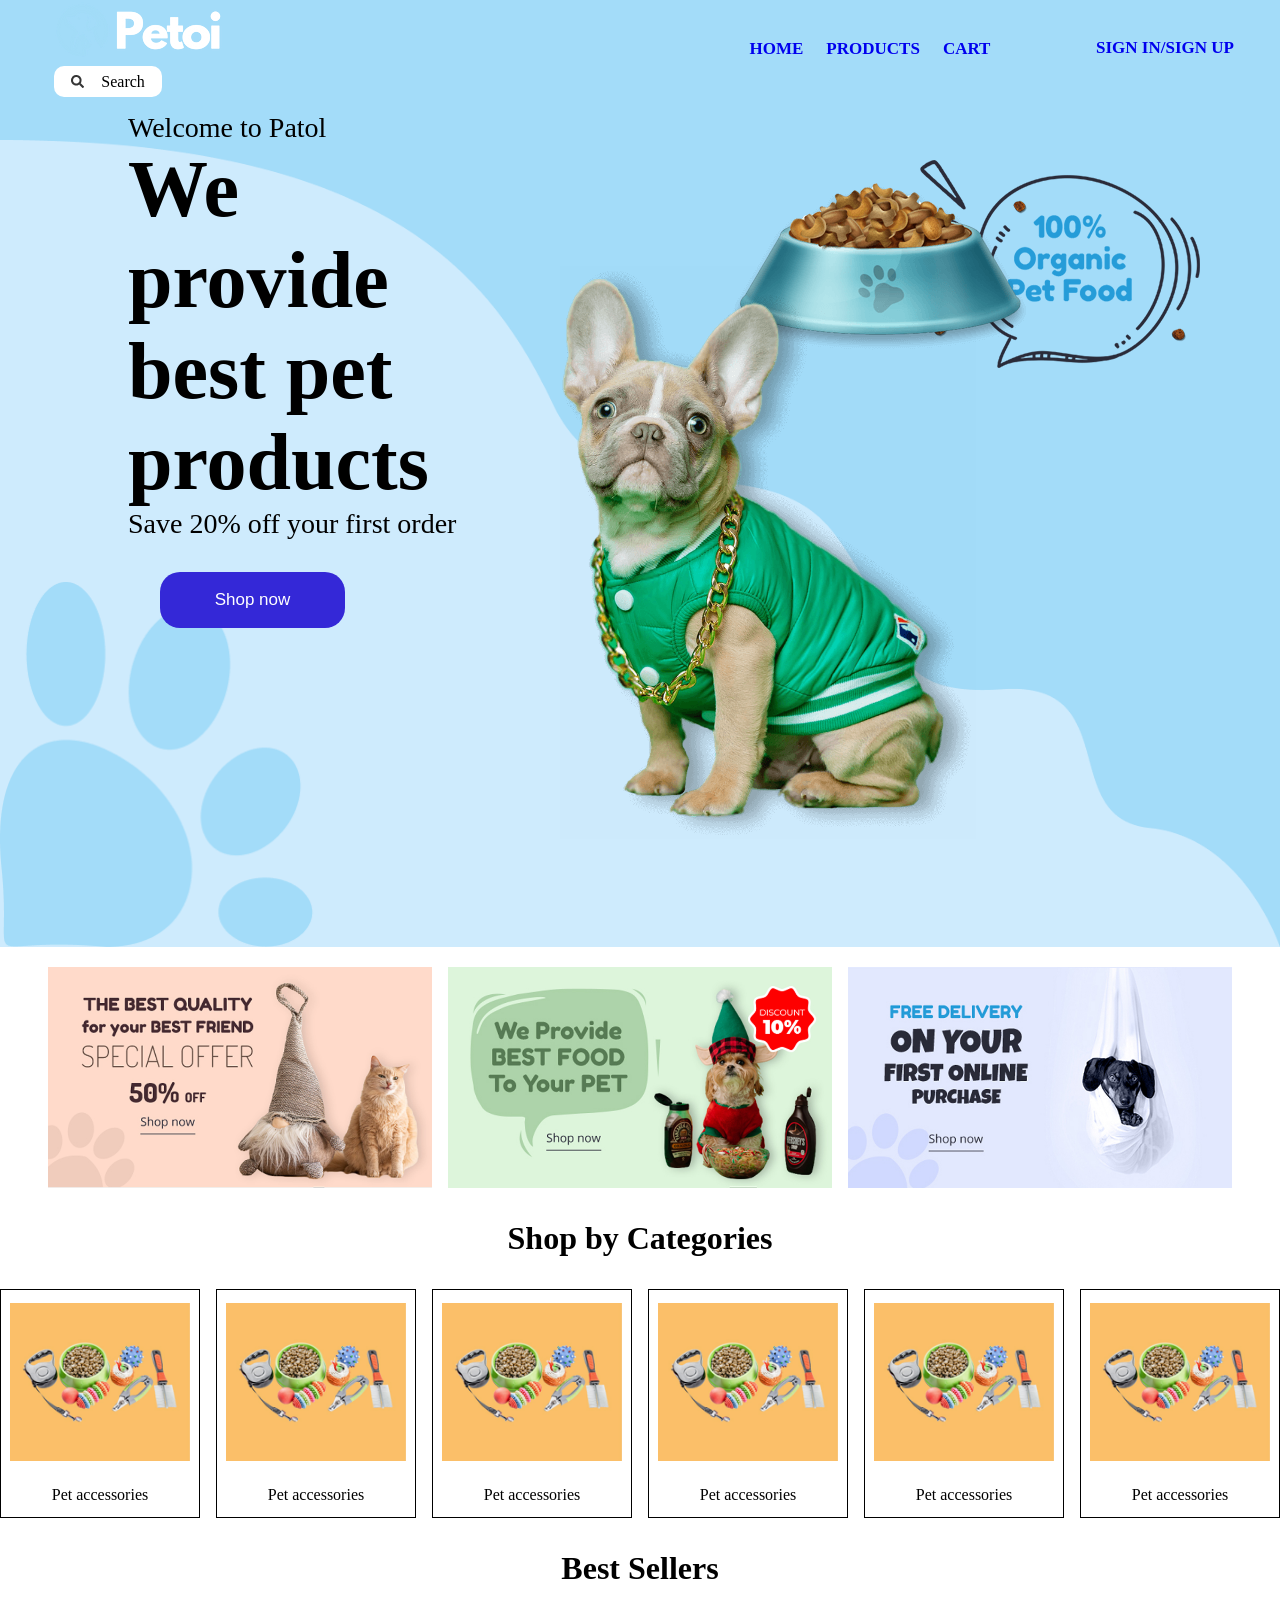
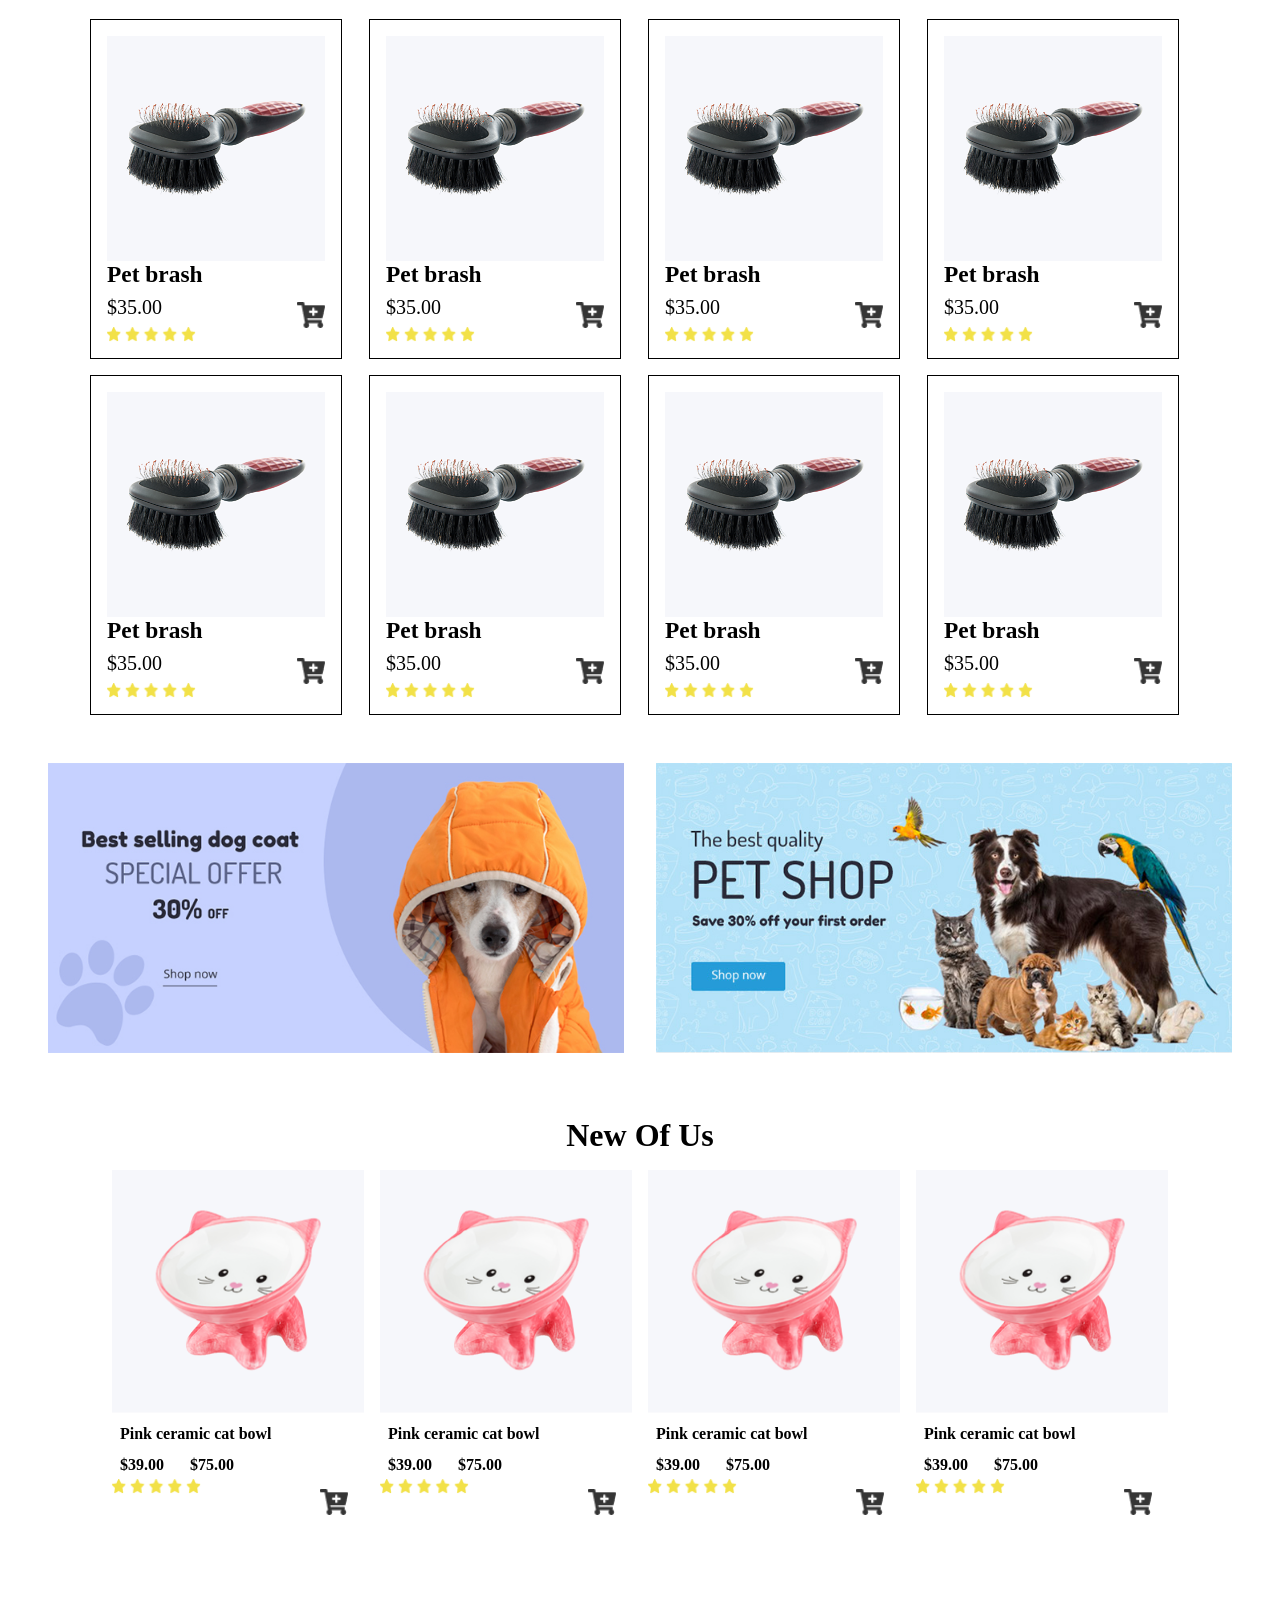
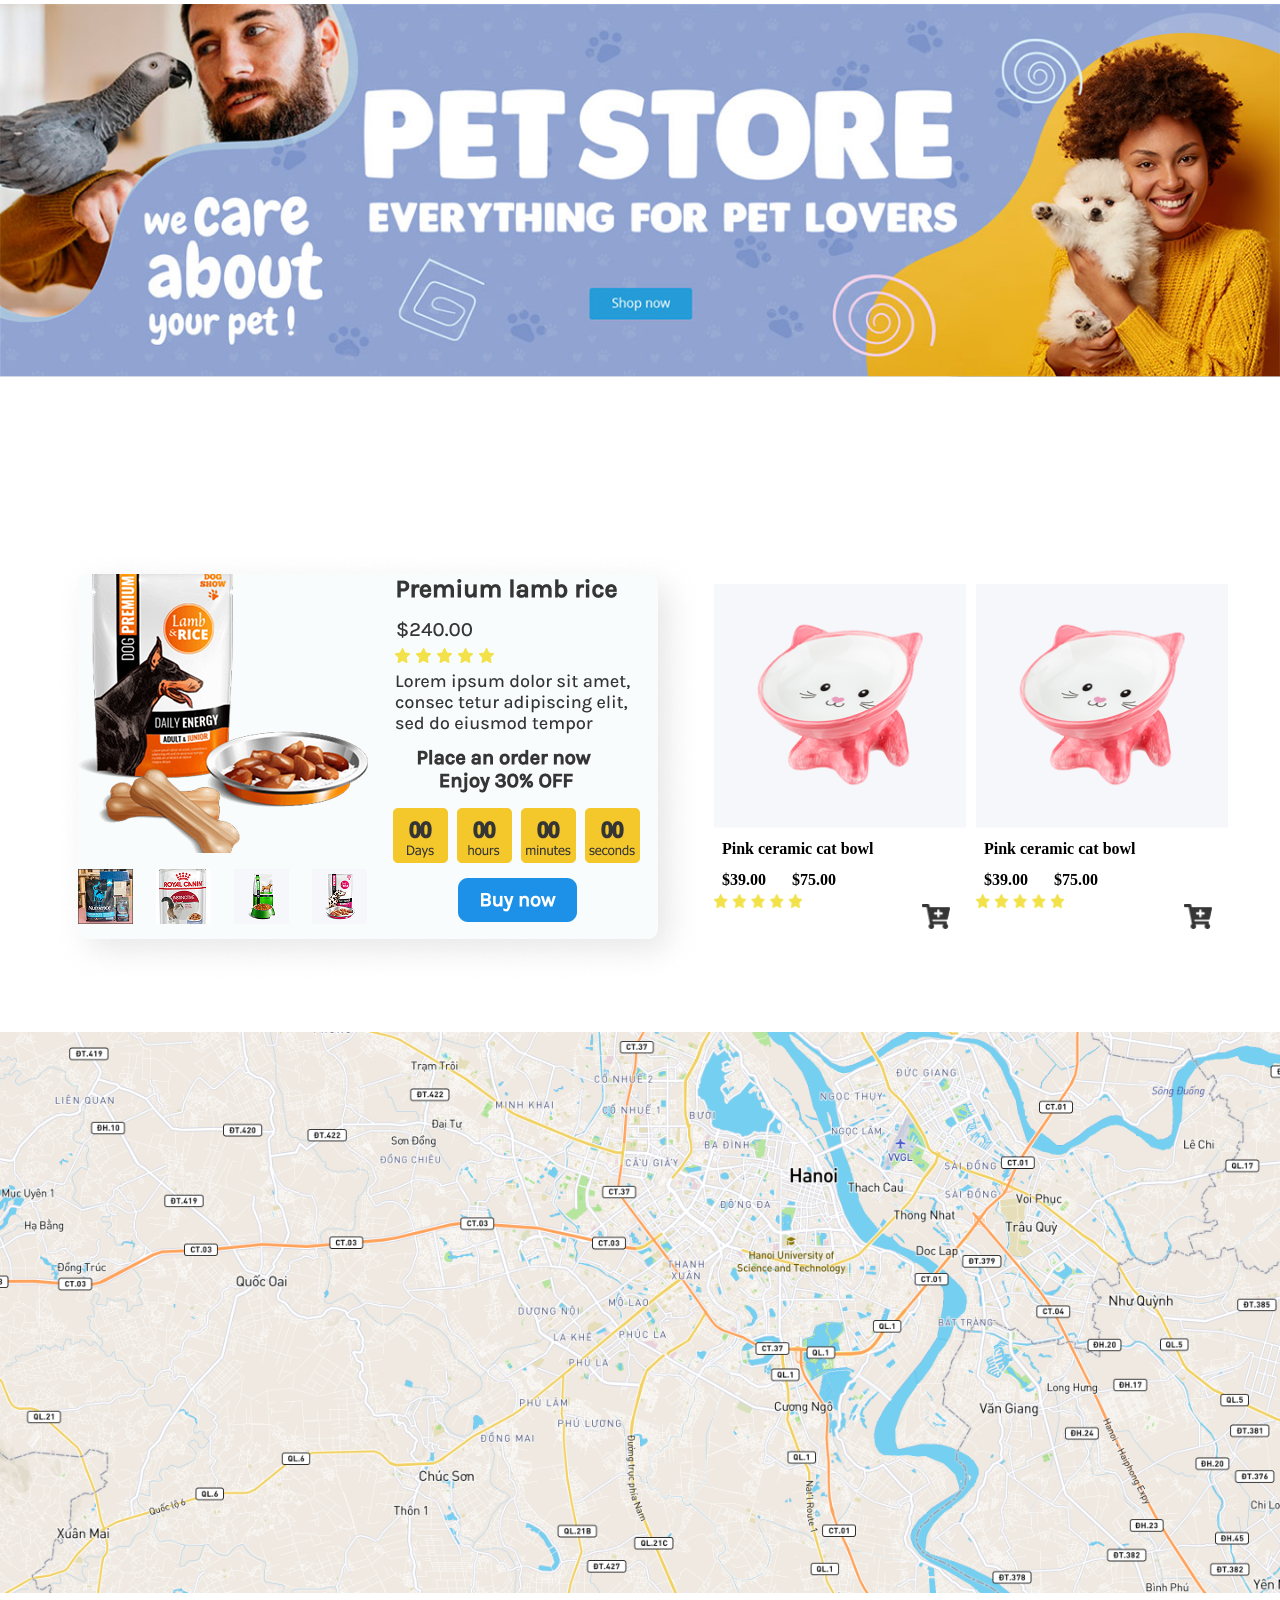
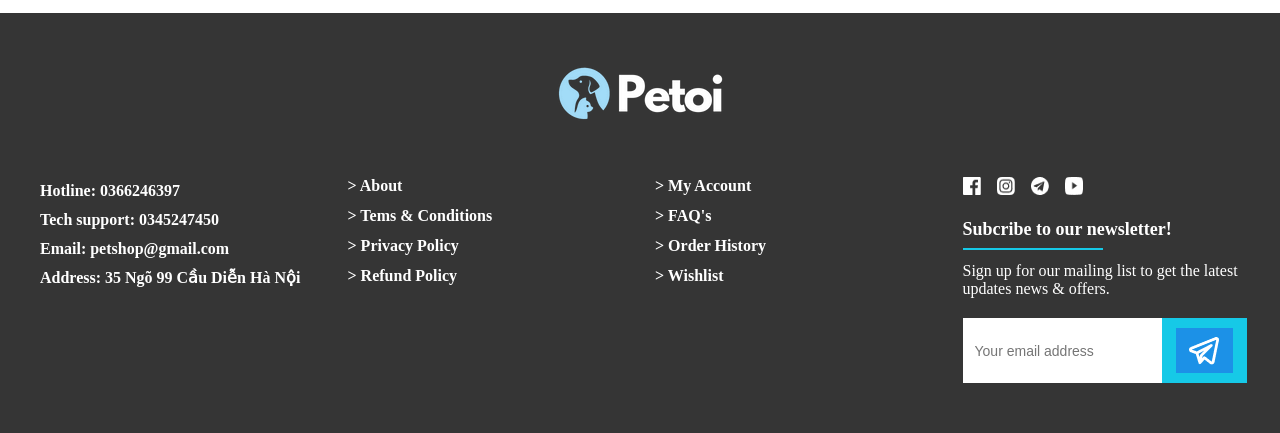
<file: index.html>
<!DOCTYPE html>
<html>

<head>
    <meta charset="UTF-8">
    <meta name="viewport" content="width=device-width, initial-scale=1.0">
    <title>first web</title>
    <link rel="stylesheet" href="main.css">
    <link rel="stylesheet" href="components/footer.css">
</head>

<body>
    <div class="content">
        <div class="container-home">
            <div class="ava-menu">
                <div class="ava-menu-content">
                    <div class="ava-menu-logo">
                        <div class="ava-menu-logo-img">
                            <img class="logo0" src="img/petoi.png" alt="">
                            <img class="logo1" src="img/logo1.png" alt="">
                        </div>
                        <div class="ava-menu-logo-search">
                            <img src="img/search-icon.png" alt="">
                            <p>Search</p>
                        </div>
                    </div>
                    <div class="ava-menu-menu">
                        <nav class="ava-menu-menu-nav1">
                            <ul>
                                <li><a href="home.html">HOME</a></li>
                                <li><a href="product-detail.html">PRODUCTS</a></li>
                                <li><a href="cart.html">CART</a></li>
                            </ul>
                        </nav>
                        <nav class="ava-menu-menu-nav2">
                            <ul>
                                <a href="login.html">
                                    <li>SIGN IN/SIGN UP</li>
                                </a>
                            </ul>
                        </nav>
                    </div>
                </div>
            </div>
            <div class="main-frame">
                <div class="frame-sky">
                    <img src="img/skypart.png" alt="">
                </div>
                <div class="foot-dog">
                    <img src="img/Group 9.png" alt="chan cho">
                </div>
                <div class="great-info">
                    <div class="great-info-welcome">
                        <p>Welcome to Patol</p>
                    </div>
                    <h1>We provide best pet products</h1>
                    <p> Save 20% off your first order</p>
                    <div class="shop-now">
                        <button class="shop-now-button">Shop now</button>
                    </div>
                </div>

                <div class="dog-img">
                    <div class="bowl-dog">
                        <img src="img/banner2.png" alt="bowl's dog">
                    </div>
                    <div class="dog-ava">
                        <img src="img/banner1.png" alt="dog swear">
                    </div>
                    <div class="dog-mess">
                        <img src="img/banner3.png" alt="dog said">
                    </div>
                </div>
            </div>

        </div>


        <div class="image-illusion">
            <img src="img/offer1.png" alt="minh hoa 1">
            <img src="img/offer2.png" alt="minh hoa 2">
            <img src="img/offer3.png" alt="minh hoa 3">
        </div>


        <div class="shop-categories">
            <h1>Shop by Categories</h1>
            <div class="shop-categories-frame">
                <img class="prev-next" src="img/prev.png" alt="">
                <div class="shop-categories-list">
                    <div class="shop-categories-product">
                        <img src="img/categories3.png">
                        <p>Pet accessories</p>
                    </div>
                    <div class="shop-categories-product">
                        <img src="img/categories3.png">
                        <p>Pet accessories</p>
                    </div>
                    <div class="shop-categories-product">
                        <img src="img/categories3.png">
                        <p>Pet accessories</p>
                    </div>
                    <div class="shop-categories-product">
                        <img src="img/categories3.png">
                        <p>Pet accessories</p>
                    </div>
                    <div class="shop-categories-product">
                        <img src="img/categories3.png">
                        <p>Pet accessories</p>
                    </div>
                    <div class="shop-categories-product">
                        <img src="img/categories3.png">
                        <p>Pet accessories</p>
                    </div>
                </div>
                <img src="img/down1510.png" alt="">
            </div>

        </div>

        <div class="best-sellers">
            <h1>Best Sellers</h1>
            <div class="best-sellers-list">
                <div class="best-seller-products">
                    <img src="img/bestseller.png" alt="">
                    <div class="best-seller-products-price">
                        <div class="best-seller-price-info">
                            <h3>Pet brash</h3>
                            <p>$35.00</p>
                            <img src="img/star.png" alt="">
                        </div>
                        <div class="logo-cart-shop">
                            <img src="img/Vector.png" alt="">
                        </div>
                    </div>
                </div>
                <div class="best-seller-products">
                    <img src="img/bestseller.png" alt="">
                    <div class="best-seller-products-price">
                        <div class="best-seller-price-info">
                            <h3>Pet brash</h3>
                            <p>$35.00</p>
                            <img src="img/star.png" alt="">
                        </div>
                        <div class="logo-cart-shop">
                            <img src="img/Vector.png" alt="">
                        </div>
                    </div>
                </div>
                <div class="best-seller-products">
                    <img src="img/bestseller.png" alt="">
                    <div class="best-seller-products-price">
                        <div class="best-seller-price-info">
                            <h3>Pet brash</h3>
                            <p>$35.00</p>
                            <img src="img/star.png" alt="">
                        </div>
                        <div class="logo-cart-shop">
                            <img src="img/Vector.png" alt="">
                        </div>
                    </div>
                </div>
                <div class="best-seller-products">
                    <img src="img/bestseller.png" alt="">
                    <div class="best-seller-products-price">
                        <div class="best-seller-price-info">
                            <h3>Pet brash</h3>
                            <p>$35.00</p>
                            <img src="img/star.png" alt="">
                        </div>
                        <div class="logo-cart-shop">
                            <img src="img/Vector.png" alt="">
                        </div>
                    </div>
                </div>
                <div class="best-seller-products">
                    <img src="img/bestseller.png" alt="">
                    <div class="best-seller-products-price">
                        <div class="best-seller-price-info">
                            <h3>Pet brash</h3>
                            <p>$35.00</p>
                            <img src="img/star.png" alt="">
                        </div>
                        <div class="logo-cart-shop">
                            <img src="img/Vector.png" alt="">
                        </div>
                    </div>
                </div>
                <div class="best-seller-products">
                    <img src="img/bestseller.png" alt="">
                    <div class="best-seller-products-price">
                        <div class="best-seller-price-info">
                            <h3>Pet brash</h3>
                            <p>$35.00</p>
                            <img src="img/star.png" alt="">
                        </div>
                        <div class="logo-cart-shop">
                            <img src="img/Vector.png" alt="">
                        </div>
                    </div>
                </div>
                <div class="best-seller-products">
                    <img src="img/bestseller.png" alt="">
                    <div class="best-seller-products-price">
                        <div class="best-seller-price-info">
                            <h3>Pet brash</h3>
                            <p>$35.00</p>
                            <img src="img/star.png" alt="">
                        </div>
                        <div class="logo-cart-shop">
                            <img src="img/Vector.png" alt="">
                        </div>
                    </div>
                </div>
                <div class="best-seller-products">
                    <img src="img/bestseller.png" alt="">
                    <div class="best-seller-products-price">
                        <div class="best-seller-price-info">
                            <h3>Pet brash</h3>
                            <p>$35.00</p>
                            <img src="img/star.png" alt="">
                        </div>
                        <div class="logo-cart-shop">
                            <img src="img/Vector.png" alt="">
                        </div>
                    </div>
                </div>
            </div>
        </div>

        <div class="save-off">
            <img src="img/saveoff1 (1).png" alt="">
            <img src="img/saveoff1 (2).png" alt="">
        </div>

        <div class="new-of-us">
            <h1>New Of Us</h1>
            <div class="new-of-us-list">
                <div class="new-of-us-product">
                    <img class="new-of-us-ava" src="img/newofus.png" alt="">
                    <div class="new-of-us-info">
                        <p>Pink ceramic cat bowl</p>
                        <div class="new-of-us-price">
                            <p>$39.00</p>
                            <p>$75.00</p>
                        </div>
                        <img class="star" src="img/star.png">
                    </div>
                    <img class="new-of-us-cart" src="img/Vector.png">
                </div>
                <div class="new-of-us-product">
                    <img class="new-of-us-ava" src="img/newofus.png" alt="">
                    <div class="new-of-us-info">
                        <p>Pink ceramic cat bowl</p>
                        <div class="new-of-us-price">
                            <p>$39.00</p>
                            <p>$75.00</p>
                        </div>
                        <img class="star" src="img/star.png">
                    </div>
                    <img class="new-of-us-cart" src="img/Vector.png">
                </div>
                <div class="new-of-us-product">
                    <img class="new-of-us-ava" src="img/newofus.png" alt="">
                    <div class="new-of-us-info">
                        <p>Pink ceramic cat bowl</p>
                        <div class="new-of-us-price">
                            <p>$39.00</p>
                            <p>$75.00</p>
                        </div>
                        <img class="star" src="img/star.png">
                    </div>
                    <img class="new-of-us-cart" src="img/Vector.png">
                </div>
                <div class="new-of-us-product">
                    <img class="new-of-us-ava" src="img/newofus.png" alt="">
                    <div class="new-of-us-info">
                        <p>Pink ceramic cat bowl</p>
                        <div class="new-of-us-price">
                            <p>$39.00</p>
                            <p>$75.00</p>
                        </div>
                        <img class="star" src="img/star.png">
                    </div>
                    <img class="new-of-us-cart" src="img/Vector.png">
                </div>
            </div>
        </div>

        <div class="pet-store">
            <img src="img/petlove.png" alt="">
        </div>

        <div class="premium-products">
            <img src="img/special.png" alt="">
            <div class="new-of-us-product">
                <img class="new-of-us-ava" src="img/newofus.png" alt="">
                <div class="new-of-us-info">
                    <p>Pink ceramic cat bowl</p>
                    <div class="new-of-us-price">
                        <p>$39.00</p>
                        <p>$75.00</p>
                    </div>
                    <img class="star" src="img/star.png">
                </div>
                <img class="new-of-us-cart" src="img/Vector.png">
            </div>
            <div class="new-of-us-product product-hidden">
                <img class="new-of-us-ava" src="img/newofus.png" alt="">
                <div class="new-of-us-info">
                    <p>Pink ceramic cat bowl</p>
                    <div class="new-of-us-price">
                        <p>$39.00</p>
                        <p>$75.00</p>
                    </div>
                    <img class="star" src="img/star.png">
                </div>
                <img class="new-of-us-cart" src="img/Vector.png">
            </div>
        </div>
    </div>

    <div class="map">
        <img src="img/map.png" alt="dia chi nha toi">
    </div>

    <footer class="footer">
        <div class="footer-logo-container">
            <img src="img/logo1.png" alt="">
        </div>

        <div class="footer-main">

            <div class="footer-col footer-contact">
                <p>Hotline: 0366246397</p>
                <p>Tech support: 0345247450</p>
                <p>Email: petshop@gmail.com</p>
                <p>Address: 35 Ngõ 99 Cầu Diễn Hà Nội</p>
            </div>

            <div class="footer-col footer-links">
                <ul>
                    <li><a href="#">&gt; About</a></li>
                    <li><a href="#">&gt; Tems & Conditions</a></li>
                    <li><a href="#">&gt; Privacy Policy</a></li>
                    <li><a href="#">&gt; Refund Policy</a></li>
                </ul>
            </div>

            <div class="footer-col footer-links">
                <ul>
                    <li><a href="#">&gt; My Account</a></li>
                    <li><a href="#">&gt; FAQ's</a></li>
                    <li><a href="#">&gt; Order History</a></li>
                    <li><a href="#">&gt; Wishlist</a></li>
                </ul>
            </div>

            <div class="footer-col footer-newsletter">
                <div class="footer-social">
                    <a href="#"><img src="img/icon_face.png" alt=""></a>
                    <a href="#"><img src="img/icon_ig.png" alt=""></a>
                    <a href="#"><img src="img/icon_tele.png" alt=""></a>
                    <a href="#"><img src="img/icon_youtube.png" alt=""></a>
                </div>

                <p class="newsletter-title">Subcribe to our newsletter!</p>
                <div class="dong-ke"></div>
                <p>Sign up for our mailing list to get the latest updates news & offers. </p>

                <form action="" class="input-email-group">
                    <input type="email" class="input-email-frame" placeholder="Your email address">
                    <button type="submit" class="email-btn">
                        <img src="img/email.png" alt="">
                    </button>
                </form>
            </div>
        </div>
    </footer>
</body>

</html>
</file>
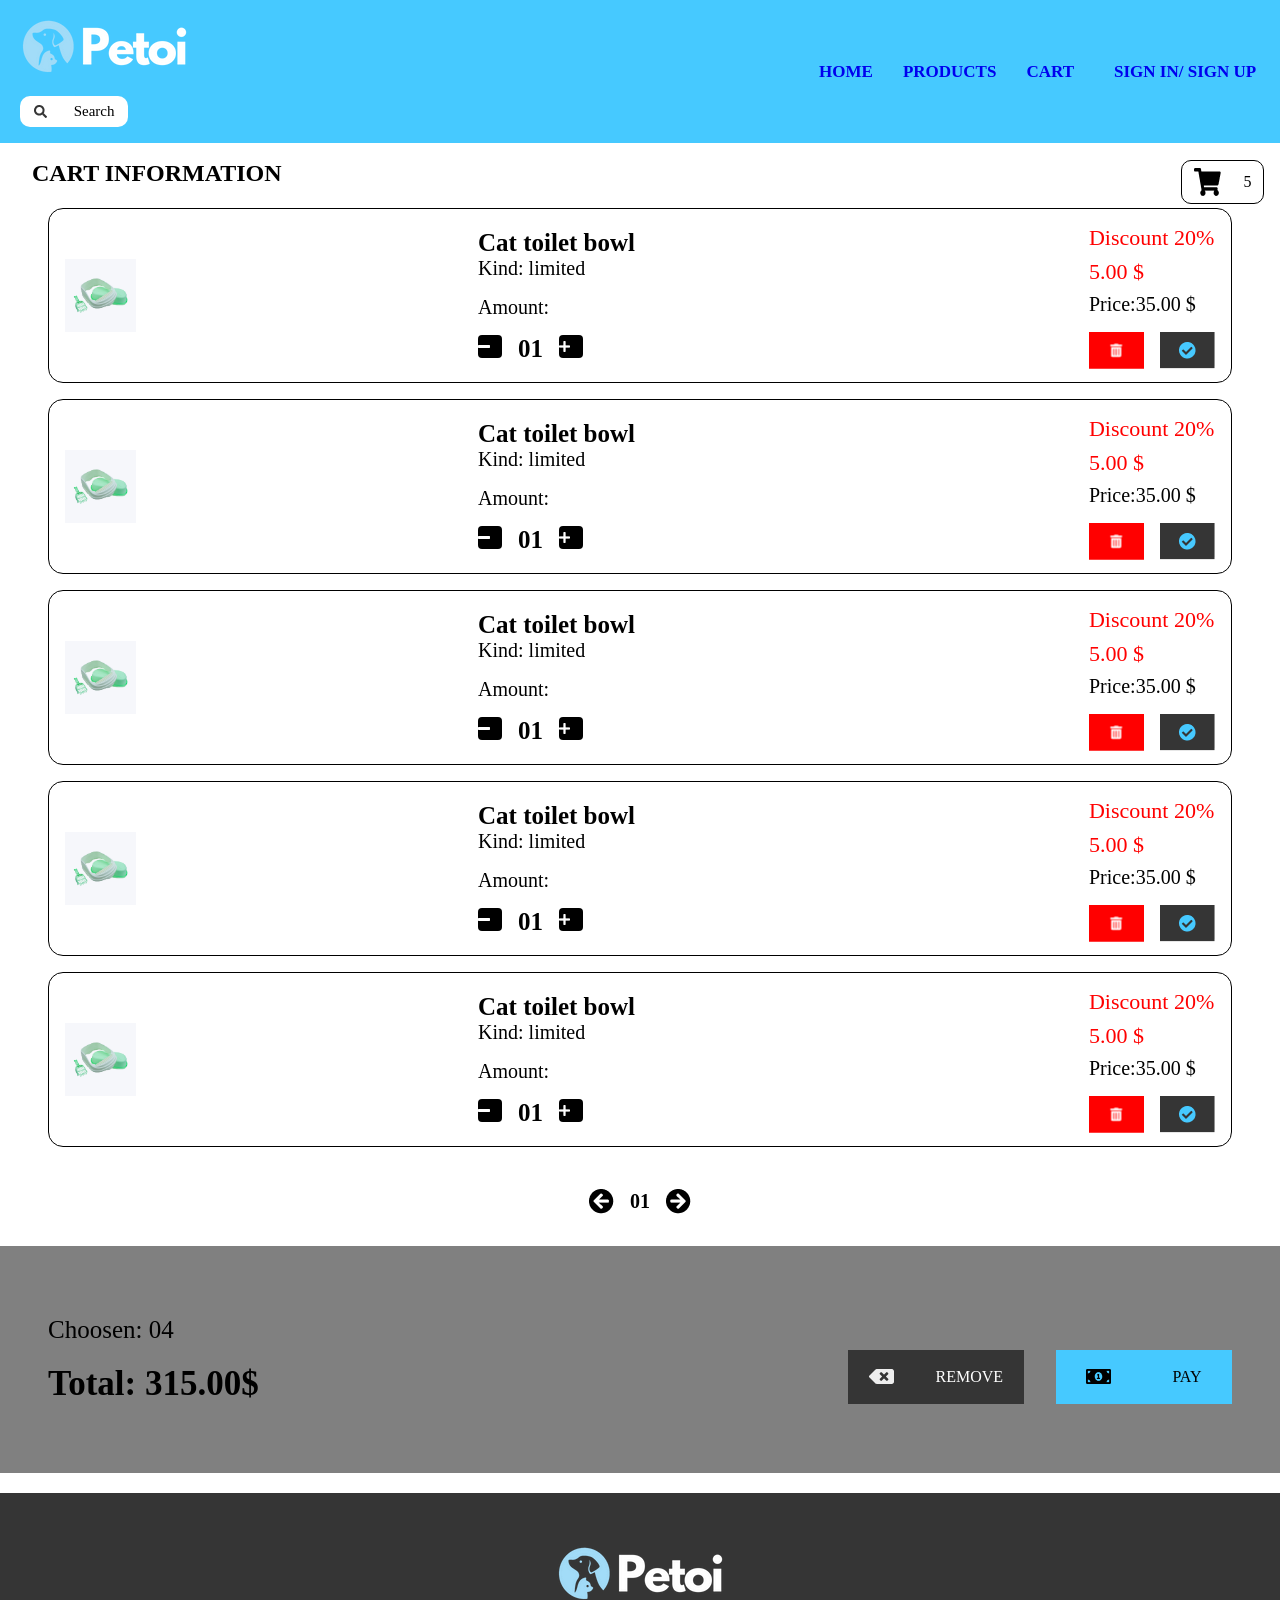
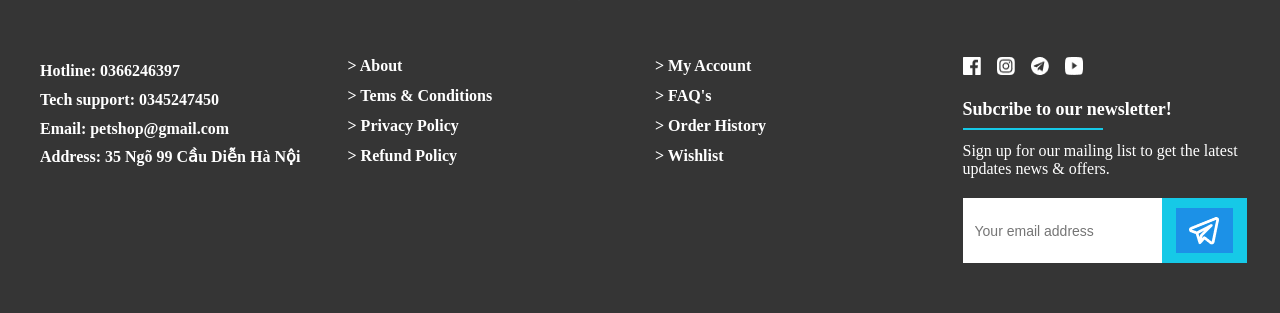
<file: cart.html>
<!DOCTYPE html>
<html lang="en">

<head>
    <meta charset="UTF-8">
    <meta name="viewport" content="width=device-width, initial-scale=1.0">
    <title>Cart</title>
    <link rel="stylesheet" href="cart.css">
    <link rel="stylesheet" href="/components/banner.css">
    <link rel="stylesheet" href="/components/footer.css">
</head>

<body>
    <header>
        <div class="ava-menu">
            <div class="ava-menu-content">
                <div class="ava-menu-logo">
                    <div class="ava-menu-logo-img">
                        <img class="logo0" src="img/petoi.png" alt="">
                    </div>
                    <div class="ava-menu-logo-search">
                        <img src="img/search-icon.png" alt="">
                        <p>Search</p>
                    </div>
                </div>

                <div class="menu-toggle">
                    <img src="img/three.png" alt="">
                </div>

                <div class="ava-menu-menu">
                    <nav class="ava-menu-menu-nav1">
                        <ul>
                            <li><a href="home.html">HOME</a></li>
                            <li><a href="product-detail.html">PRODUCTS</a></li>
                            <li><a href="cart.html">CART</a></li>
                        </ul>
                    </nav>
                    <nav class="ava-menu-menu-nav2">
                        <ul>
                            <li><a href="login.html">SIGN IN/ SIGN UP</a></li>
                        </ul>
                    </nav>
                </div>
            </div>
        </div>
    </header>

    <main>
        <section class="cart-information">
            <h1 class="h1-cart">CART</h1>
            <h1 class="h1-cart-information">CART INFORMATION</h1>
            <div class="cart-number">
                <img src="img/cart-shopping.png" alt="">
                <p>5</p>
            </div>
            <div class="product-list">

                <div class="product-detail">
                    <div class="product-detail-ava">
                        <img src="img/cat-tolet.png" alt="">
                    </div>
                    
                    <div class="product-info">
                        <div class="product-name-kind">
                            <p class="product-name">Cat toilet bowl</p>
                            <p class="product-kind">Kind: limited</p>
                        </div>

                        <div class="product-amount">
                            <p class="product-amount-title">Amount: </p>
                            <div class="increase-decrease">
                                <div class="decrease-button">
                                    <img src="img/decrease.png" alt="">
                                </div>
                                <div class="amount-number">
                                    <p>01</p>
                                </div>
                                <div class="increase-button">
                                    <img src="img/increase.png" alt="">
                                </div>
                            </div>
                        </div>
                    </div>
                    <div class="product-price">
                        <div class="product-price-detail">
                            <p class="discount-5">Discount 20%</p>
                            <p class="discount-5 discount-number">5.00 $</p>
                            <div class="price-number">
                                <p class="price-number-mobile">Price: </p>
                                <p>35.00 $</p>
                            </div>
                            <div class="tick-btn">
                                <button><img src="img/tick-btn.png" alt=""></button>
                            </div>
                        </div>
                        <div class="check-delete">
                            <button><img src="img/red-dele.png" alt=""></button>
                            <button><img src="img/blue-check.png" alt=""></button>
                        </div>
                    </div>
                </div>

                <div class="product-detail">
                    <div class="product-detail-ava">
                        <img src="img/cat-tolet.png" alt="">
                    </div>
                    
                    <div class="product-info">
                        <div class="product-name-kind">
                            <p class="product-name">Cat toilet bowl</p>
                            <p class="product-kind">Kind: limited</p>
                        </div>

                        <div class="product-amount">
                            <p class="product-amount-title">Amount: </p>
                            <div class="increase-decrease">
                                <div class="decrease-button">
                                    <img src="img/decrease.png" alt="">
                                </div>
                                <div class="amount-number">
                                    <p>01</p>
                                </div>
                                <div class="increase-button">
                                    <img src="img/increase.png" alt="">
                                </div>
                            </div>
                        </div>
                    </div>
                    <div class="product-price">
                        <div class="product-price-detail">
                            <p class="discount-5">Discount 20%</p>
                            <p class="discount-5 discount-number">5.00 $</p>
                            <div class="price-number">
                                <p class="price-number-mobile">Price: </p>
                                <p>35.00 $</p>
                            </div>
                            <div class="tick-btn">
                                <button><img src="img/tick-btn.png" alt=""></button>
                            </div>
                        </div>
                        <div class="check-delete">
                            <button><img src="img/red-dele.png" alt=""></button>
                            <button><img src="img/blue-check.png" alt=""></button>
                        </div>
                    </div>
                </div>

                <div class="product-detail">
                    <div class="product-detail-ava">
                        <img src="img/cat-tolet.png" alt="">
                    </div>
                    
                    <div class="product-info">
                        <div class="product-name-kind">
                            <p class="product-name">Cat toilet bowl</p>
                            <p class="product-kind">Kind: limited</p>
                        </div>

                        <div class="product-amount">
                            <p class="product-amount-title">Amount: </p>
                            <div class="increase-decrease">
                                <div class="decrease-button">
                                    <img src="img/decrease.png" alt="">
                                </div>
                                <div class="amount-number">
                                    <p>01</p>
                                </div>
                                <div class="increase-button">
                                    <img src="img/increase.png" alt="">
                                </div>
                            </div>
                        </div>
                    </div>
                    <div class="product-price">
                        <div class="product-price-detail">
                            <p class="discount-5">Discount 20%</p>
                            <p class="discount-5 discount-number">5.00 $</p>
                            <div class="price-number">
                                <p class="price-number-mobile">Price: </p>
                                <p>35.00 $</p>
                            </div>
                            <div class="tick-btn">
                                <button><img src="img/tick-btn.png" alt=""></button>
                            </div>
                        </div>
                        <div class="check-delete">
                            <button><img src="img/red-dele.png" alt=""></button>
                            <button><img src="img/blue-check.png" alt=""></button>
                        </div>
                    </div>
                </div>

                <div class="product-detail">
                    <div class="product-detail-ava">
                        <img src="img/cat-tolet.png" alt="">
                    </div>
                    
                    <div class="product-info">
                        <div class="product-name-kind">
                            <p class="product-name">Cat toilet bowl</p>
                            <p class="product-kind">Kind: limited</p>
                        </div>

                        <div class="product-amount">
                            <p class="product-amount-title">Amount: </p>
                            <div class="increase-decrease">
                                <div class="decrease-button">
                                    <img src="img/decrease.png" alt="">
                                </div>
                                <div class="amount-number">
                                    <p>01</p>
                                </div>
                                <div class="increase-button">
                                    <img src="img/increase.png" alt="">
                                </div>
                            </div>
                        </div>
                    </div>
                    <div class="product-price">
                        <div class="product-price-detail">
                            <p class="discount-5">Discount 20%</p>
                            <p class="discount-5 discount-number">5.00 $</p>
                            <div class="price-number">
                                <p class="price-number-mobile">Price: </p>
                                <p>35.00 $</p>
                            </div>
                            <div class="tick-btn">
                                <button><img src="img/tick-btn.png" alt=""></button>
                            </div>
                        </div>
                        <div class="check-delete">
                            <button><img src="img/red-dele.png" alt=""></button>
                            <button><img src="img/blue-check.png" alt=""></button>
                        </div>
                    </div>
                </div>

                <div class="product-detail">
                    <div class="product-detail-ava">
                        <img src="img/cat-tolet.png" alt="">
                    </div>
                    
                    <div class="product-info">
                        <div class="product-name-kind">
                            <p class="product-name">Cat toilet bowl</p>
                            <p class="product-kind">Kind: limited</p>
                        </div>

                        <div class="product-amount">
                            <p class="product-amount-title">Amount: </p>
                            <div class="increase-decrease">
                                <div class="decrease-button">
                                    <img src="img/decrease.png" alt="">
                                </div>
                                <div class="amount-number">
                                    <p>01</p>
                                </div>
                                <div class="increase-button">
                                    <img src="img/increase.png" alt="">
                                </div>
                            </div>
                        </div>
                    </div>
                    <div class="product-price">
                        <div class="product-price-detail">
                            <p class="discount-5">Discount 20%</p>
                            <p class="discount-5 discount-number">5.00 $</p>
                            <div class="price-number">
                                <p class="price-number-mobile">Price: </p>
                                <p>35.00 $</p>
                            </div>
                            <div class="tick-btn">
                                <button><img src="img/tick-btn.png" alt=""></button>
                            </div>
                        </div>
                        <div class="check-delete">
                            <button><img src="img/red-dele.png" alt=""></button>
                            <button><img src="img/blue-check.png" alt=""></button>
                        </div>
                    </div>
                </div>


            </div>

            <div class="up-and-down">
                <img src="img/down.png" alt="">
                <p>01</p>
                <img src="img/up.png" alt="">
            </div>
        </section>

        <section class="choosen-total">
            <div class="choosen-total-detail">
                <div class="choosen-total-amount">
                    <p class="choosen-text">Choosen: 04</p>
                    <p class="total-text">Total: 315.00$</p>
                </div>
                <div class="remove-pay">
                    <div class="remove-icon">
                        <img src="img/remove-icon.png" alt="">
                        <p>REMOVE</p>
                    </div>
                    <div class="pay-icon">
                        <img src="img/pay-icon.png" alt="">
                        <p>PAY</p>
                    </div>
                </div>
            </div>
        </section>

        <section class="mobile-checkout">
            <div class="mobile-checkout-frame">
                <div class="total-price">
                    <p class="total-price-total">Total</p>
                    <p class="total-price-price">$201.00</p>
                </div>
                <div class="dele-payment-hand">
                    <button><img src="img/red-dele.png" alt=""></button>
                    <button><img src="img/payment-hand.png" alt=""></button>
                </div>
            </div>
        </section>
    </main>

    <footer class="footer">
        <div class="footer-logo-container">
            <img src="img/logo1.png" alt="">
        </div>

        <div class="footer-main">

            <div class="footer-col footer-contact">
                <p>Hotline: 0366246397</p>
                <p>Tech support: 0345247450</p>
                <p>Email: petshop@gmail.com</p>
                <p>Address: 35 Ngõ 99 Cầu Diễn Hà Nội</p>
            </div>

            <div class="footer-col footer-links">
                <ul>
                    <li><a href="#">&gt; About</a></li>
                    <li><a href="#">&gt; Tems & Conditions</a></li>
                    <li><a href="#">&gt; Privacy Policy</a></li>
                    <li><a href="#">&gt; Refund Policy</a></li>
                </ul>
            </div>

            <div class="footer-col footer-links">
                <ul>
                    <li><a href="#">&gt; My Account</a></li>
                    <li><a href="#">&gt; FAQ's</a></li>
                    <li><a href="#">&gt; Order History</a></li>
                    <li><a href="#">&gt; Wishlist</a></li>
                </ul>
            </div>

            <div class="footer-col footer-newsletter">
                <div class="footer-social">
                    <a href="#"><img src="img/icon_face.png" alt=""></a>
                    <a href="#"><img src="img/icon_ig.png" alt=""></a>
                    <a href="#"><img src="img/icon_tele.png" alt=""></a>
                    <a href="#"><img src="img/icon_youtube.png" alt=""></a>
                </div>

                <p class="newsletter-title">Subcribe to our newsletter!</p>
                <div class="dong-ke"></div>
                <p>Sign up for our mailing list to get the latest updates news & offers. </p>

                <form action="" class="input-email-group">
                    <input type="email" class="input-email-frame" placeholder="Your email address">
                    <button type="submit" class="email-btn">
                        <img src="img/email.png" alt="">
                    </button>
                </form>
            </div>
        </div>
    </footer>
</body>

</html>
</file>
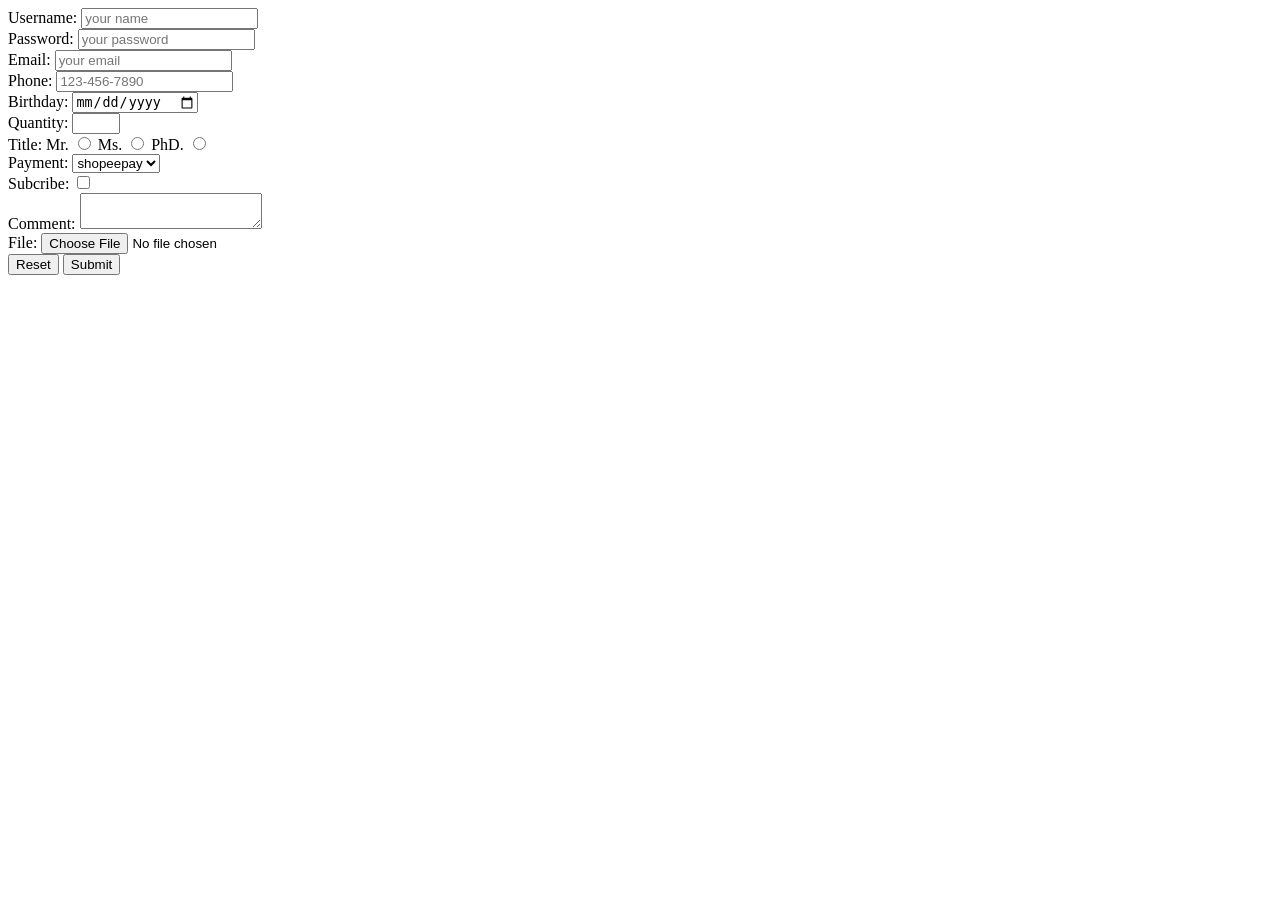
<file: form.html>
<!DOCTYPE html>
<html lang="en">

<head>
    <meta charset="UTF-8">
    <meta name="viewport" content="width=device-width, initial-scale=1.0">
    <title>Learn HTML forms in 10+ minutes</title>
</head>

<body>
    <form action="index.html" method="POST">

        <label for="username">Username: </label>
        <input type="text" id="username" minlength="6" maxlength="15" required placeholder="your name"> <br>


        <label for="password">Password: </label>
        <input type="password" id="password" minlength="4" max="10" required placeholder="your password"> <br>

        <label for="email">Email: </label>
        <input type="email" id="email" required placeholder="your email"> <br>

        <label for="tel">Phone: </label>
        <input type="tel" id="tel" placeholder="123-456-7890" pattern="[0-9]{3}-[0-9]{3}-[0-9]{4}"> <br>

        <label for="bday">Birthday: </label>
        <input type="date" id="bday"> <br>

        <label for="quantity">Quantity: </label>
        <input type="number" id="quantity" min="0" max="10"> <br>

        <label for="title">Title: </label>

        <label for="Mr.">Mr.</label>
        <input type="radio" id="Mr.">

        <label for="Ms.">Ms.</label>
        <input type="radio" id="Ms.">

        <label for="PhD.">PhD.</label>
        <input type="radio" id="PhD."> <br>

        <label for="payment">Payment: </label>
        <select id="payment">
            <option value="shopeepay">shopeepay</option>
            <option value="tiktokshop">tiktokshop</option>
            <option value="visa">Visa</option>
        </select>
        <br>

        <label for="subcribe">Subcribe: </label>
        <input type="checkbox" id="subcribe"> <br>

        <label for="comment">Comment: </label>
        <textarea id="comment"></textarea>
        <br>

        <label for="file">File: </label>
        <input type="file" id="file" accept="image/png, image/jpeg">


            <br>

            <input type="reset">
            <input type="submit">
    </form>
</body>

</html>
</file>
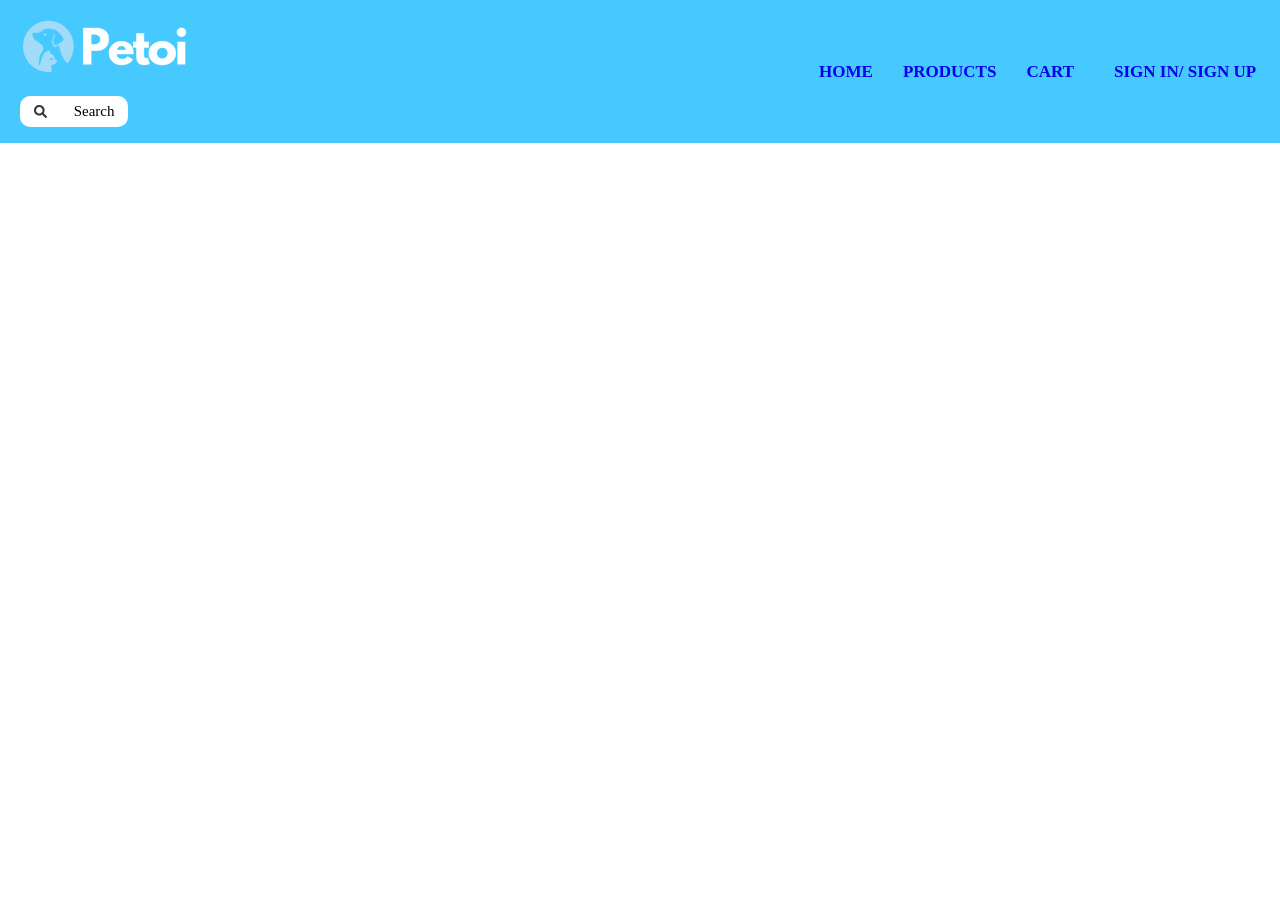
<file: home-test.html>
<!DOCTYPE html>
<html>

<head>
    <meta charset="UTF-8">
    <meta name="viewport" content="width=device-width, initial-scale=1.0" >
    <title>Test Home</title>
    <link rel="stylesheet" href="/components/banner.css">
    <link rel="stylesheet" href="home-test.css">
    
</head>
<body>
    <header>
        <div class="ava-menu">
            <div class="ava-menu-content">
                <div class="ava-menu-logo">
                    <div class="ava-menu-logo-img">
                        <img class="logo0" src="img/petoi.png" alt="">
                    </div>
                    <div class="ava-menu-logo-search">
                        <img src="img/search-icon.png" alt="">
                        <p>Search</p>
                    </div>
                </div>

                <div class="menu-toggle">
                    <img src="img/three.png" alt="">
                </div>

                <div class="ava-menu-menu">
                    <nav class="ava-menu-menu-nav1">
                        <ul>
                            <li><a href="home.html">HOME</a></li>
                            <li><a href="product-detail.html">PRODUCTS</a></li>
                            <li><a href="cart.html">CART</a></li>
                        </ul>
                    </nav>
                    <nav class="ava-menu-menu-nav2">
                        <ul>
                            <li><a href="sign-in.html">SIGN IN/ SIGN UP</a></li>
                        </ul>
                    </nav>
                </div>
            </div>
        </div>

        

    </header>
</body>
</html>
</file>
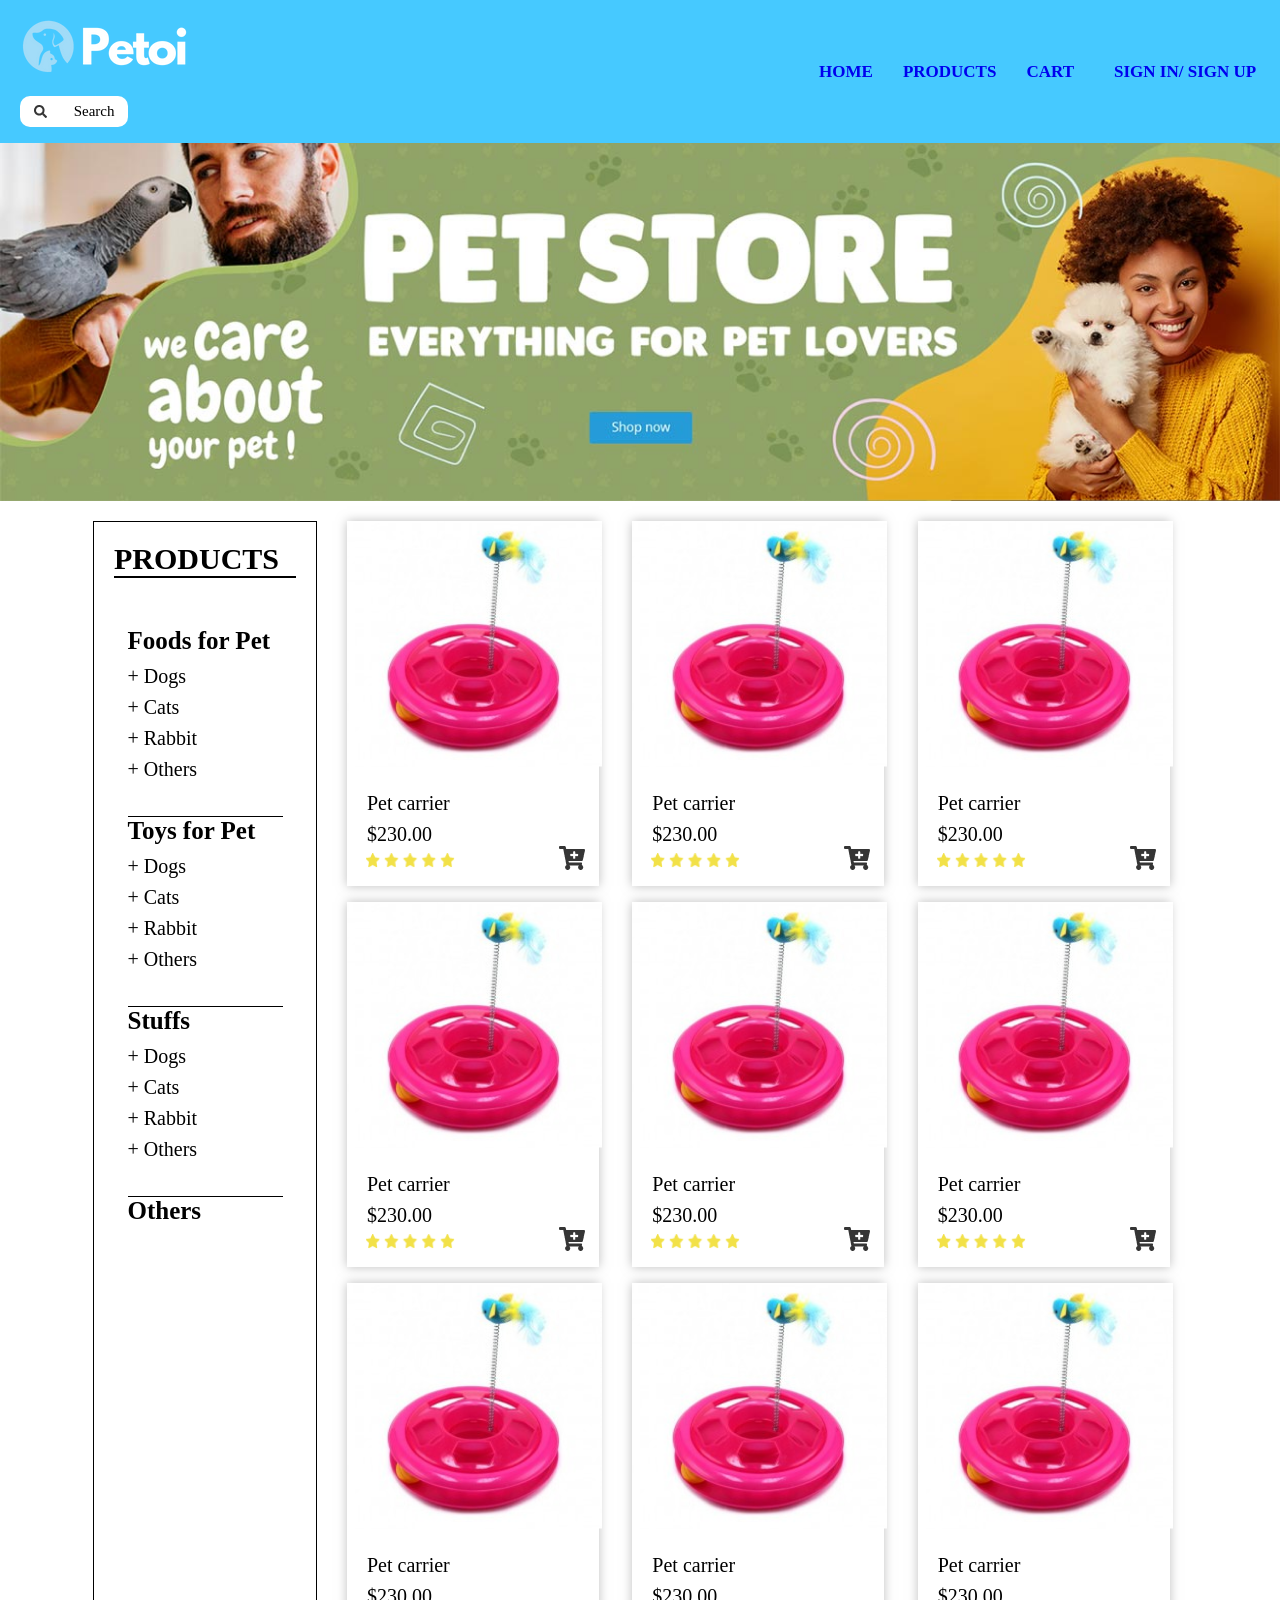
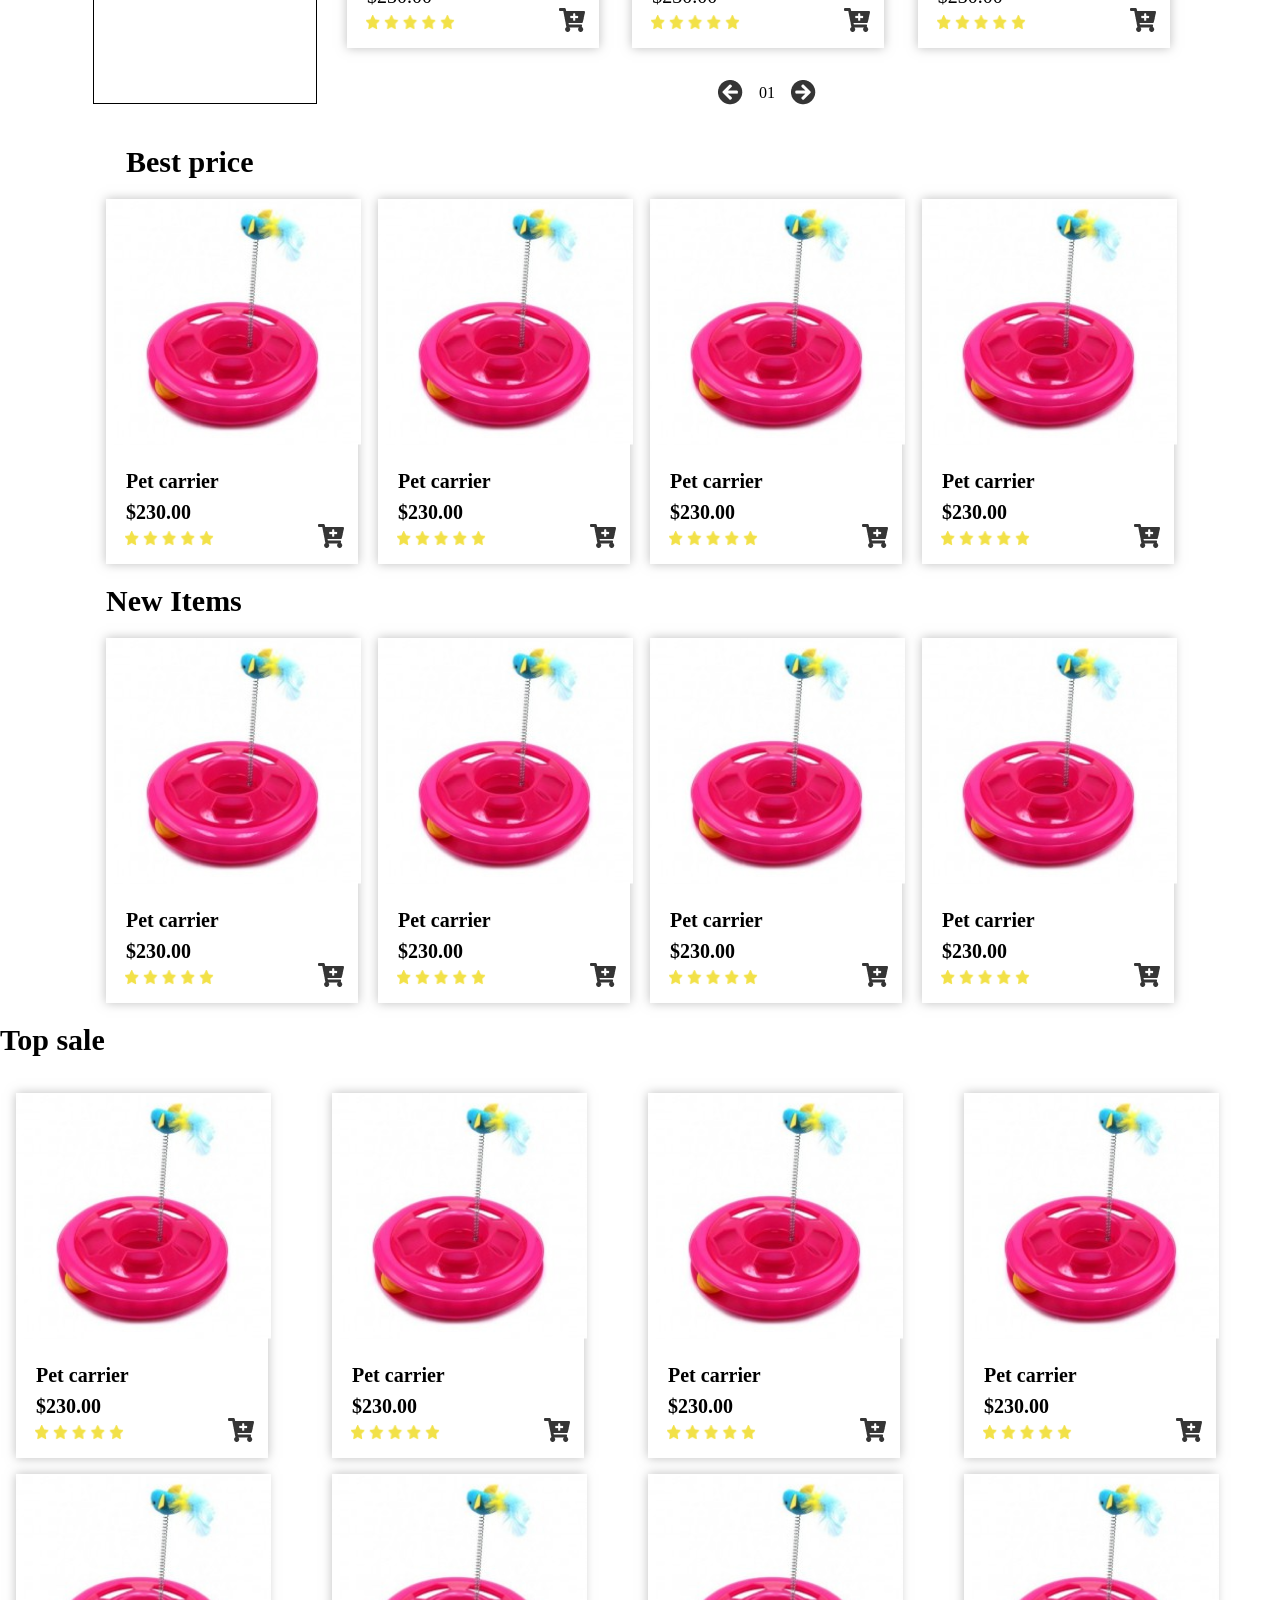
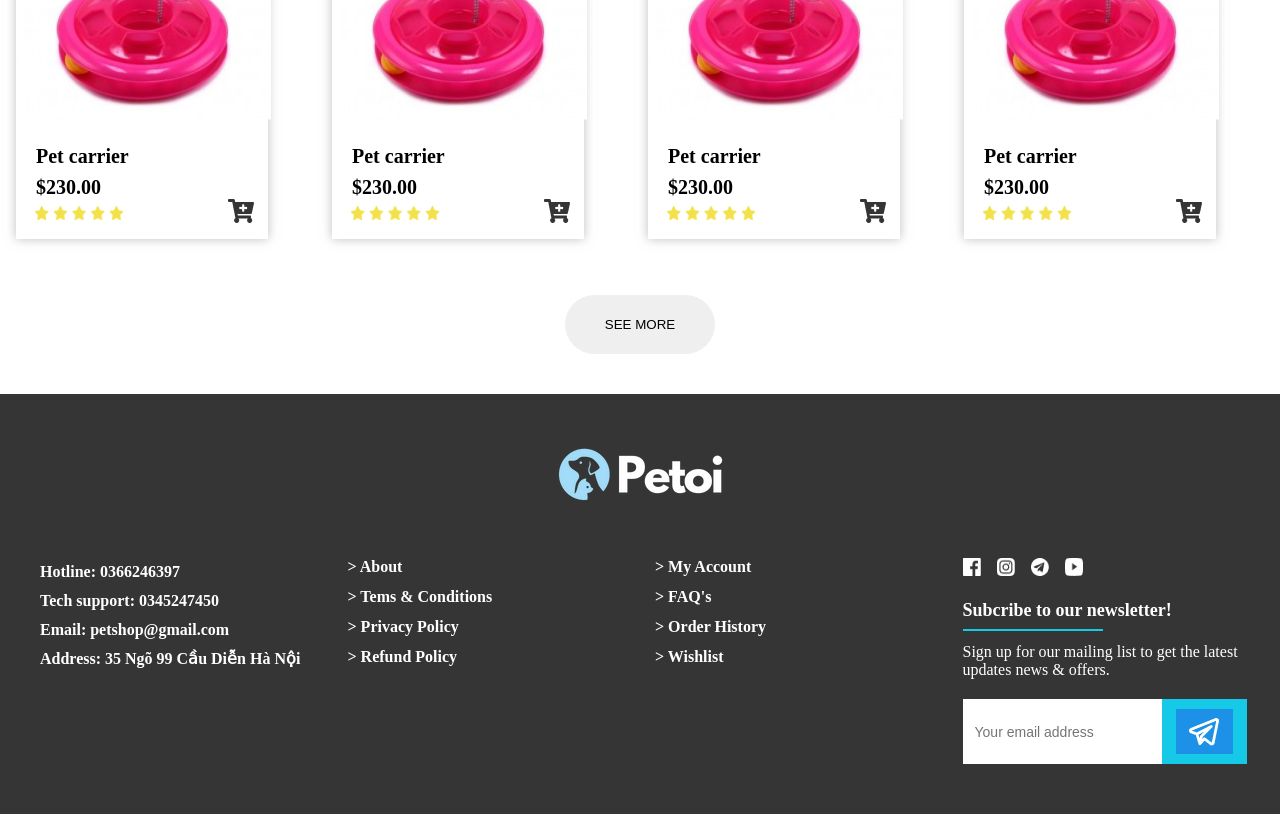
<file: home.html>
<!DOCTYPE html>
<html lang="en">

<head>
    <meta charset="UTF-8">
    <meta name="viewport" content="width=device-width, initial-scale=1.0">
    <title>Home</title>
    <link rel="stylesheet" href="home.css">
    <link rel="stylesheet" href="components/product.css">
    <link rel="stylesheet" href="components/banner.css">
    <link rel="stylesheet" href="components/footer.css">
</head>

<body>
    <div class="container">
        <div class="ava-menu">
            <div class="ava-menu-content">
                <div class="ava-menu-logo">
                    <div class="ava-menu-logo-img">
                        <img class="logo0" src="img/petoi.png" alt="">
                    </div>
                    <div class="ava-menu-logo-search">
                        <img src="img/search-icon.png" alt="">
                        <p>Search</p>
                    </div>
                </div>

                <div class="menu-toggle">
                    <img src="img/three.png" alt="">
                </div>

                <div class="ava-menu-menu">
                    <nav class="ava-menu-menu-nav1">
                        <ul>
                            <li><a href="home.html">HOME</a></li>
                            <li><a href="product-detail.html">PRODUCTS</a></li>
                            <li><a href="cart.html">CART</a></li>
                        </ul>
                    </nav>
                    <nav class="ava-menu-menu-nav2">
                        <ul>
                            <li><a href="login.html">SIGN IN/ SIGN UP</a></li>
                        </ul>
                    </nav>
                </div>
            </div>
        </div>
    </div>


    <div class="main-content">
        <div class="promote">
            <img class="promote-head" src="img/categories2.png" alt="">
        </div>

        <div class="food-toy-stuff">

        </div>
        <div class="main-product">
            <div class="product-categories">
                <div class="category-group heading">
                    <h3 class="product-title">PRODUCTS</h3>
                    <div class="divider-heading"> </div>
                </div>


                <div class="category-group">
                    <p class="category-heading">Foods for Pet</p>
                    <ul class="category-list">
                        <li>+ Dogs</li>
                        <li>+ Cats</li>
                        <li>+ Rabbit</li>
                        <li>+ Others</li>
                    </ul>

                </div>



                <div class="category-group">
                    <div class="divider"> </div>
                    <p class="category-heading">Toys for Pet</p>
                    <ul class="category-list">
                        <li>+ Dogs</li>
                        <li>+ Cats</li>
                        <li>+ Rabbit</li>
                        <li>+ Others</li>
                    </ul>
                </div>

                <div class="category-group">
                    <div class="divider"> </div>
                    <p class="category-heading">Stuffs</p>
                    <ul class="category-list">
                        <li>+ Dogs</li>
                        <li>+ Cats</li>
                        <li>+ Rabbit</li>
                        <li>+ Others</li>
                    </ul>


                </div>

                <div class="category-group others">
                    <div class="divider"> </div>
                    <p class="category-heading">Others</p>
                </div>

            </div>
            <div class="product-list-frame">
                <div class="product-list">
                    <div class="related-products-detail">
                        <div class="product-img">
                            <img src="img/pink-circle.png" alt="">
                        </div>
                        <div class="product-info">
                            <p>Pet carrier</p>
                            <p>$230.00</p>
                            <img src="img/star.png" alt="">
                        </div>
                        <div class="product-cart">
                            <img class="cart-icon-product" src="img/Vector.png" alt="">
                        </div>
                    </div>
                    <div class="related-products-detail">
                        <div class="product-img">
                            <img src="img/pink-circle.png" alt="">
                        </div>
                        <div class="product-info">
                            <p>Pet carrier</p>
                            <p>$230.00</p>
                            <img src="img/star.png" alt="">
                        </div>
                        <div class="product-cart">
                            <img class="cart-icon-product" src="img/Vector.png" alt="">
                        </div>
                    </div>
                    <div class="related-products-detail">
                        <div class="product-img">
                            <img src="img/pink-circle.png" alt="">
                        </div>
                        <div class="product-info">
                            <p>Pet carrier</p>
                            <p>$230.00</p>
                            <img src="img/star.png" alt="">
                        </div>
                        <div class="product-cart">
                            <img class="cart-icon-product" src="img/Vector.png" alt="">
                        </div>
                    </div>
                    <div class="related-products-detail">
                        <div class="product-img">
                            <img src="img/pink-circle.png" alt="">
                        </div>
                        <div class="product-info">
                            <p>Pet carrier</p>
                            <p>$230.00</p>
                            <img src="img/star.png" alt="">
                        </div>
                        <div class="product-cart">
                            <img class="cart-icon-product" src="img/Vector.png" alt="">
                        </div>
                    </div>
                    <div class="related-products-detail">
                        <div class="product-img">
                            <img src="img/pink-circle.png" alt="">
                        </div>
                        <div class="product-info">
                            <p>Pet carrier</p>
                            <p>$230.00</p>
                            <img src="img/star.png" alt="">
                        </div>
                        <div class="product-cart">
                            <img class="cart-icon-product" src="img/Vector.png" alt="">
                        </div>
                    </div>
                    <div class="related-products-detail">
                        <div class="product-img">
                            <img src="img/pink-circle.png" alt="">
                        </div>
                        <div class="product-info">
                            <p>Pet carrier</p>
                            <p>$230.00</p>
                            <img src="img/star.png" alt="">
                        </div>
                        <div class="product-cart">
                            <img class="cart-icon-product" src="img/Vector.png" alt="">
                        </div>
                    </div>
                    <div class="related-products-detail">
                        <div class="product-img">
                            <img src="img/pink-circle.png" alt="">
                        </div>
                        <div class="product-info">
                            <p>Pet carrier</p>
                            <p>$230.00</p>
                            <img src="img/star.png" alt="">
                        </div>
                        <div class="product-cart">
                            <img class="cart-icon-product" src="img/Vector.png" alt="">
                        </div>
                    </div>
                    <div class="related-products-detail">
                        <div class="product-img">
                            <img src="img/pink-circle.png" alt="">
                        </div>
                        <div class="product-info">
                            <p>Pet carrier</p>
                            <p>$230.00</p>
                            <img src="img/star.png" alt="">
                        </div>
                        <div class="product-cart">
                            <img class="cart-icon-product" src="img/Vector.png" alt="">
                        </div>
                    </div>
                    <div class="related-products-detail">
                        <div class="product-img">
                            <img src="img/pink-circle.png" alt="">
                        </div>
                        <div class="product-info">
                            <p>Pet carrier</p>
                            <p>$230.00</p>
                            <img src="img/star.png" alt="">
                        </div>
                        <div class="product-cart">
                            <img class="cart-icon-product" src="img/Vector.png" alt="">
                        </div>
                    </div>
                </div>

                <div class="len-xuong">
                    <img src="img/xuong.png" alt="">
                    <p>01</p>
                    <img src="img/len.png" alt="">
                </div>
            </div>
        </div>


        <div class="best-price">
            <p>Best price</p>
            <div class="best-price-list">
                <div class="related-products-detail">
                    <div class="product-img">
                        <img src="img/pink-circle.png" alt="">
                    </div>
                    <div class="product-info">
                        <p>Pet carrier</p>
                        <p>$230.00</p>
                        <img src="img/star.png" alt="">
                    </div>
                    <div class="product-cart">
                        <img class="cart-icon-product" src="img/Vector.png" alt="">
                    </div>
                </div>
                <div class="related-products-detail">
                    <div class="product-img">
                        <img src="img/pink-circle.png" alt="">
                    </div>
                    <div class="product-info">
                        <p>Pet carrier</p>
                        <p>$230.00</p>
                        <img src="img/star.png" alt="">
                    </div>
                    <div class="product-cart">
                        <img class="cart-icon-product" src="img/Vector.png" alt="">
                    </div>
                </div>
                <div class="related-products-detail">
                    <div class="product-img">
                        <img src="img/pink-circle.png" alt="">
                    </div>
                    <div class="product-info">
                        <p>Pet carrier</p>
                        <p>$230.00</p>
                        <img src="img/star.png" alt="">
                    </div>
                    <div class="product-cart">
                        <img class="cart-icon-product" src="img/Vector.png" alt="">
                    </div>
                </div>
                <div class="related-products-detail">
                    <div class="product-img">
                        <img src="img/pink-circle.png" alt="">
                    </div>
                    <div class="product-info">
                        <p>Pet carrier</p>
                        <p>$230.00</p>
                        <img src="img/star.png" alt="">
                    </div>
                    <div class="product-cart">
                        <img class="cart-icon-product" src="img/Vector.png" alt="">
                    </div>
                </div>
            </div>
        </div>

        <div class="new-item">
            <p>New Items</p>
            <div class="new-item-list">
                <div class="related-products-detail">
                    <div class="product-img">
                        <img src="img/pink-circle.png" alt="">
                    </div>
                    <div class="product-info">
                        <p>Pet carrier</p>
                        <p>$230.00</p>
                        <img src="img/star.png" alt="">
                    </div>
                    <div class="product-cart">
                        <img class="cart-icon-product" src="img/Vector.png" alt="">
                    </div>
                </div>
                <div class="related-products-detail">
                    <div class="product-img">
                        <img src="img/pink-circle.png" alt="">
                    </div>
                    <div class="product-info">
                        <p>Pet carrier</p>
                        <p>$230.00</p>
                        <img src="img/star.png" alt="">
                    </div>
                    <div class="product-cart">
                        <img class="cart-icon-product" src="img/Vector.png" alt="">
                    </div>
                </div>
                <div class="related-products-detail">
                    <div class="product-img">
                        <img src="img/pink-circle.png" alt="">
                    </div>
                    <div class="product-info">
                        <p>Pet carrier</p>
                        <p>$230.00</p>
                        <img src="img/star.png" alt="">
                    </div>
                    <div class="product-cart">
                        <img class="cart-icon-product" src="img/Vector.png" alt="">
                    </div>
                </div>
                <div class="related-products-detail">
                    <div class="product-img">
                        <img src="img/pink-circle.png" alt="">
                    </div>
                    <div class="product-info">
                        <p>Pet carrier</p>
                        <p>$230.00</p>
                        <img src="img/star.png" alt="">
                    </div>
                    <div class="product-cart">
                        <img class="cart-icon-product" src="img/Vector.png" alt="">
                    </div>
                </div>

            </div>
        </div>

        <div class="top-sale">
            <p>Top sale</p>
            <div class="top-sale-list">
                <div class="related-products-detail">
                    <div class="product-img">
                        <img src="img/pink-circle.png" alt="">
                    </div>
                    <div class="product-info">
                        <p>Pet carrier</p>
                        <p>$230.00</p>
                        <img src="img/star.png" alt="">
                    </div>
                    <div class="product-cart">
                        <img class="cart-icon-product" src="img/Vector.png" alt="">
                    </div>
                </div>
                <div class="related-products-detail">
                    <div class="product-img">
                        <img src="img/pink-circle.png" alt="">
                    </div>
                    <div class="product-info">
                        <p>Pet carrier</p>
                        <p>$230.00</p>
                        <img src="img/star.png" alt="">
                    </div>
                    <div class="product-cart">
                        <img class="cart-icon-product" src="img/Vector.png" alt="">
                    </div>
                </div>
                <div class="related-products-detail">
                    <div class="product-img">
                        <img src="img/pink-circle.png" alt="">
                    </div>
                    <div class="product-info">
                        <p>Pet carrier</p>
                        <p>$230.00</p>
                        <img src="img/star.png" alt="">
                    </div>
                    <div class="product-cart">
                        <img class="cart-icon-product" src="img/Vector.png" alt="">
                    </div>
                </div>
                <div class="related-products-detail">
                    <div class="product-img">
                        <img src="img/pink-circle.png" alt="">
                    </div>
                    <div class="product-info">
                        <p>Pet carrier</p>
                        <p>$230.00</p>
                        <img src="img/star.png" alt="">
                    </div>
                    <div class="product-cart">
                        <img class="cart-icon-product" src="img/Vector.png" alt="">
                    </div>
                </div>
                <div class="related-products-detail">
                    <div class="product-img">
                        <img src="img/pink-circle.png" alt="">
                    </div>
                    <div class="product-info">
                        <p>Pet carrier</p>
                        <p>$230.00</p>
                        <img src="img/star.png" alt="">
                    </div>
                    <div class="product-cart">
                        <img class="cart-icon-product" src="img/Vector.png" alt="">
                    </div>
                </div>
                <div class="related-products-detail">
                    <div class="product-img">
                        <img src="img/pink-circle.png" alt="">
                    </div>
                    <div class="product-info">
                        <p>Pet carrier</p>
                        <p>$230.00</p>
                        <img src="img/star.png" alt="">
                    </div>
                    <div class="product-cart">
                        <img class="cart-icon-product" src="img/Vector.png" alt="">
                    </div>
                </div>
                <div class="related-products-detail">
                    <div class="product-img">
                        <img src="img/pink-circle.png" alt="">
                    </div>
                    <div class="product-info">
                        <p>Pet carrier</p>
                        <p>$230.00</p>
                        <img src="img/star.png" alt="">
                    </div>
                    <div class="product-cart">
                        <img class="cart-icon-product" src="img/Vector.png" alt="">
                    </div>
                </div>
                <div class="related-products-detail">
                    <div class="product-img">
                        <img src="img/pink-circle.png" alt="">
                    </div>
                    <div class="product-info">
                        <p>Pet carrier</p>
                        <p>$230.00</p>
                        <img src="img/star.png" alt="">
                    </div>
                    <div class="product-cart">
                        <img class="cart-icon-product" src="img/Vector.png" alt="">
                    </div>
                </div>
            </div>
        </div>

        <div class="more-button">
            <button>SEE MORE</button>
        </div>

    </div>


    <footer class="footer">
        <div class="footer-logo-container">
            <img src="img/logo1.png" alt="">
        </div>

        <div class="footer-main">

            <div class="footer-col footer-contact">
                <p>Hotline: 0366246397</p>
                <p>Tech support: 0345247450</p>
                <p>Email: petshop@gmail.com</p>
                <p>Address: 35 Ngõ 99 Cầu Diễn Hà Nội</p>
            </div>

            <div class="footer-col footer-links">
                <ul>
                    <li><a href="#">&gt; About</a></li>
                    <li><a href="#">&gt; Tems & Conditions</a></li>
                    <li><a href="#">&gt; Privacy Policy</a></li>
                    <li><a href="#">&gt; Refund Policy</a></li>
                </ul>
            </div>

            <div class="footer-col footer-links">
                <ul>
                    <li><a href="#">&gt; My Account</a></li>
                    <li><a href="#">&gt; FAQ's</a></li>
                    <li><a href="#">&gt; Order History</a></li>
                    <li><a href="#">&gt; Wishlist</a></li>
                </ul>
            </div>

            <div class="footer-col footer-newsletter">
                <div class="footer-social">
                    <a href="#"><img src="img/icon_face.png" alt=""></a>
                    <a href="#"><img src="img/icon_ig.png" alt=""></a>
                    <a href="#"><img src="img/icon_tele.png" alt=""></a>
                    <a href="#"><img src="img/icon_youtube.png" alt=""></a>
                </div>

                <p class="newsletter-title">Subcribe to our newsletter!</p>
                <div class="dong-ke"></div>
                <p>Sign up for our mailing list to get the latest updates news & offers. </p>

                <form action="" class="input-email-group">
                    <input type="email" class="input-email-frame" placeholder="Your email address">
                    <button type="submit" class="email-btn">
                        <img src="img/email.png" alt="">
                    </button>
                </form>
            </div>
        </div>
    </footer>

</body>

</html>
</file>
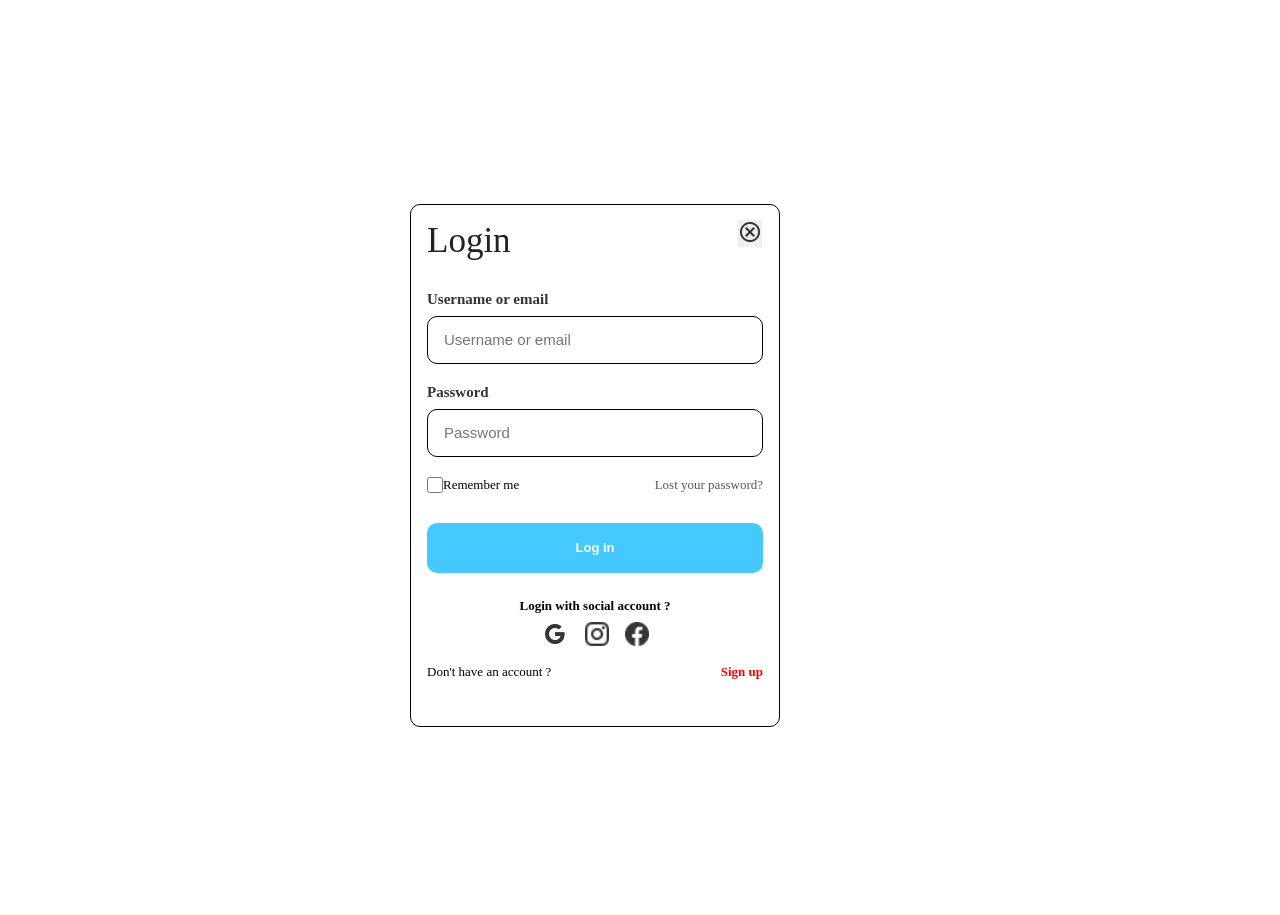
<file: login.html>
<!DOCTYPE html>
<html>

<head>
    <meta charset="UTF-8">
    <meta name="viewport" content="width=device-width, initial-scale=1.0">
    <title>Login</title>
    <link rel="stylesheet" href="login.css">
</head>

<body>
    <div class="login">
        <div class="login-content">
            <h1>Login</h1>
            <button class="x-btn"><img src="img/login-x.png" alt=""></button>
            <form action="" class="login-form">
                <div class="form-group">
                    <label for="username">Username or email</label>
                    <input type="text" id="username" placeholder="Username or email">
                </div>

                <div class="form-group">
                    <label for="password">Password</label>
                    <input type="password" id="password" placeholder="Password">
                </div>

                <div class="remember-lost">
                    <label for="" class="remember-me">
                        <input type="checkbox"> Remember me
                    </label>
                    <a href="#" class="forgot-password">Lost your password?</a>
                </div>

                <button type="submit" class="submit-btn">Log in</button>
            </form>

            <div class="social-login">
                <p>Login with social account ?</p>
                <div class="social-icon">
                    <a href="#" class="social-icon">
                        <img src="img/gg-icon.png" alt="">
                    </a>
                    <a href="#" class="social-icon" alt="">
                        <img src="img/ig-icon.png" alt="">
                    </a>
                    <a href="#" class="social-icon" alt="">
                        <img src="img/f-icon.png" alt="">
                    </a>
                </div>
            </div>

            <div class="signup-prompt">
                <span>Don't have an account ?</span>
                <a href="#" class="signup-link">Sign up</a>
            </div>
        </div>
    </div>
</body>

</html>
</file>
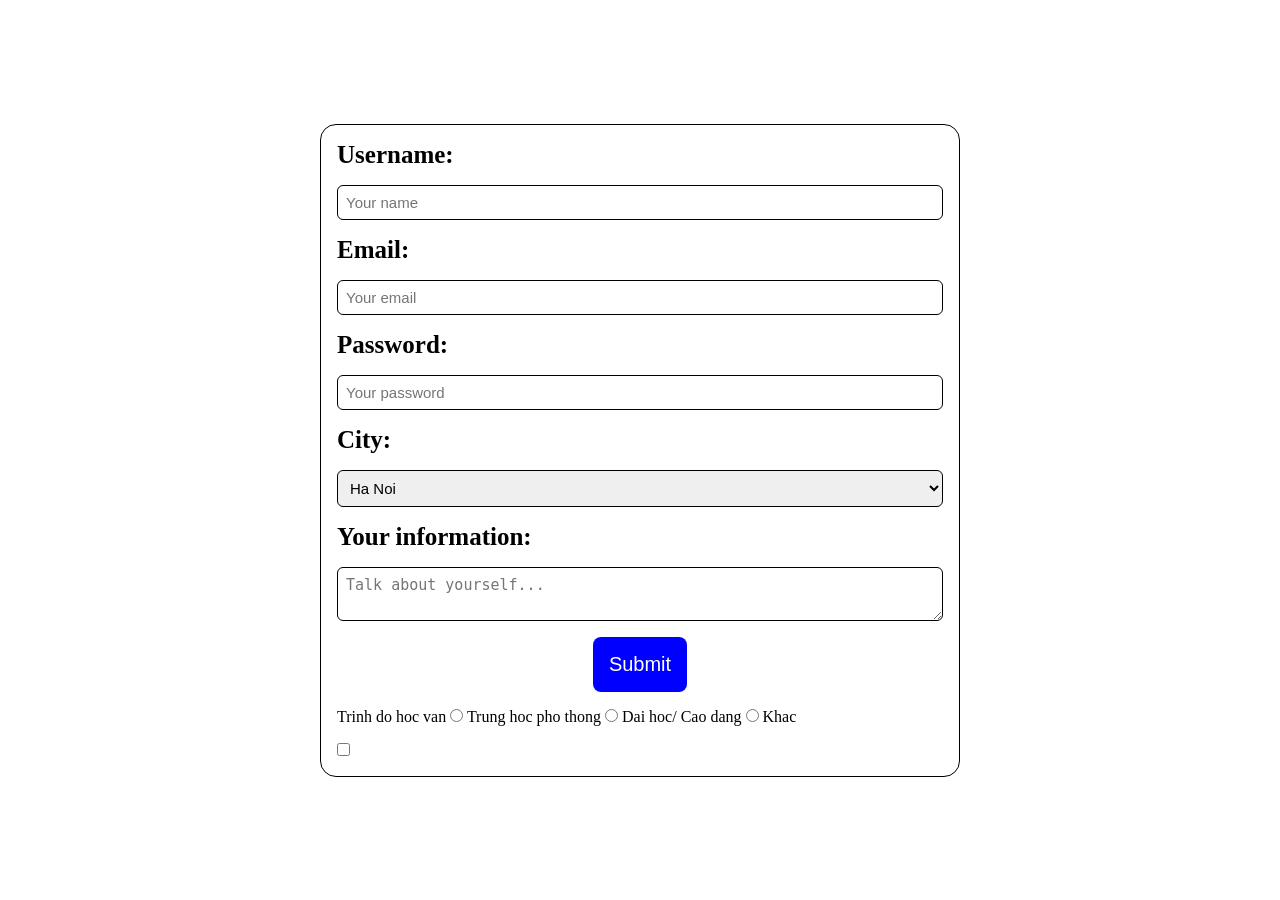
<file: nhap.html>
<!DOCTYPE html>
<html>

<head>
    <meta charset="UTF-8">
    <meta name="viewport" content="width=device-width, initial-scale=1.0">
    <link rel="stylesheet" href="nhap.css">
    <title>Practise</title>
</head>
<body>
    <form action="/submit-form" method="POST" class="custom-form">
        <div class="form-group">
            <label for="username">Username: </label>
            <input type="text" id="username" placeholder="Your name">
        </div>

        <div class="form-group">
            <label for="email">Email: </label>
            <input type="email" id="email" placeholder="Your email">
        </div>

        <div class="form-group">
            <label for="password">Password: </label>
            <input type="password" id="password" placeholder="Your password">
        </div>

        <div class="form-group">
            <label for="city">City: </label>
            <select name="city" id="city">
                <option value="hn">Ha Noi</option>
                <option value="hcm">TP. Ho Chi Minh</option>
                <option value="dn">Da Nang</option>
            </select>
        </div>

        <div class="form-group">
            <label for="bio">Your information: </label>
            <textarea name="bio" id="bio" placeholder="Talk about yourself..."></textarea>
        </div>

        <button type="submit" class="btn-submit">Submit</button>

        <div class="radio-section">
            <label for="" class="section-title">Trinh do hoc van</label>

            <label class="radio-label">
                <input type="radio" name="education" value="highschool">
                <span>Trung hoc pho thong</span>
            </label>

            <label class="radio-label">
                <input type="radio" name="education" value="university">
                <span>Dai hoc/ Cao dang</span>
            </label>

            <label class="radio-label">
                <input type="radio" name="education" value="other">
                <span>Khac</span>
            </label>
        </div>

        <div class="checkbox-section">
            <label class="checkbox-form">
                <label class="checkbox-label">
                    <input type="checkbox" >
                </label>
            </label>
        </div>
    </form>
</body>

</html>
</file>
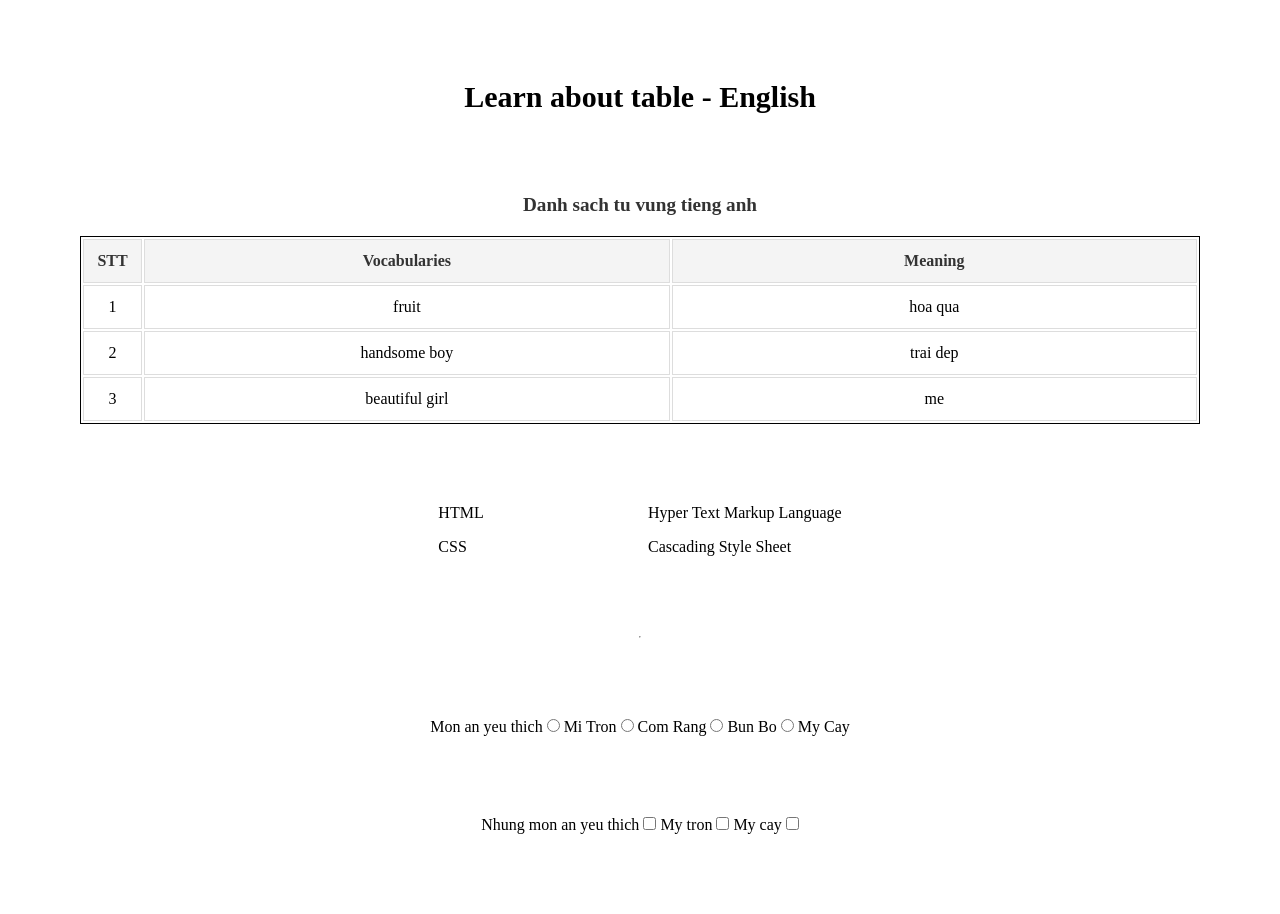
<file: nhap1710.html>
<!DOCTYPE html>
<html>

<head>
    <meta charset="UTF-8">
    <meta name="viewport" content="width=device-width, initial-scale=1.0">
    <title>Practise on Saturday</title>
    <link rel="stylesheet" href="nhap1710.css">
</head>
<body>
    <h3>Learn about table - English</h3>

    <table>
        <caption>Danh sach tu vung tieng anh</caption>
        <thead>
            <tr>
                <th class="table-stt">STT</th>
                <th class="table-voca">Vocabularies</th>
                <th class="table-meaning">Meaning</th>
            </tr>
        </thead>
        <tbody>
            <tr>
                <td>1</td>
                <td>fruit</td>
                <td>hoa qua</td>
            </tr>
            <tr>
                <td>2</td>
                <td>handsome boy</td>
                <td>trai dep</td>
            </tr>
            <tr>
                <td>3</td>
                <td>beautiful girl</td>
                <td>me</td>
            </tr>
        </tbody>
    </table>


    <dl>
        <dt>HTML</dt>
        <dd>Hyper Text Markup Language</dd>

        <dt>CSS</dt>
        <dd>Cascading Style Sheet</dd>
    </dl>

    <hr>

    <div class="select-frame">
        <label for="" class="select-learn">Mon an yeu thich</label>

        <label class="select-label">
            <input type="radio" name="food" value="mitron">
            <span>Mi Tron</span>
        </label>

        <label for="" class="select-label">
            <input type="radio" name="food" value="Com rang">
            <span>Com Rang</span>
        </label>

        <label for="" class="select-label">
            <input type="radio" name="food" value="Bun bo">
            <span>Bun Bo</span>
        </label>

        <label for="" class="select-label">
            <input type="radio" name="food" value="My cay">
            <span>My Cay</span>
        </label>
    </div>

    <div class="checkbox-frame">
        <label for="" class="checkbox-learn">Nhung mon an yeu thich</label>

        <label for="" class="checkbox-label">
            <input type="checkbox" name="food" value="mitron">
            <span>My tron</span>
        </label>

        <label for="" class="checkbox-label">
            <input type="checkbox" name="food" value="comrang">
            <span>My cay</span>
        </label>

        <label for="" class="checkbox-label">
            <input type="checkbox" name="food" value="comrang">
            <span></span>
        </label>
    </div>
</body>

</html>
</file>
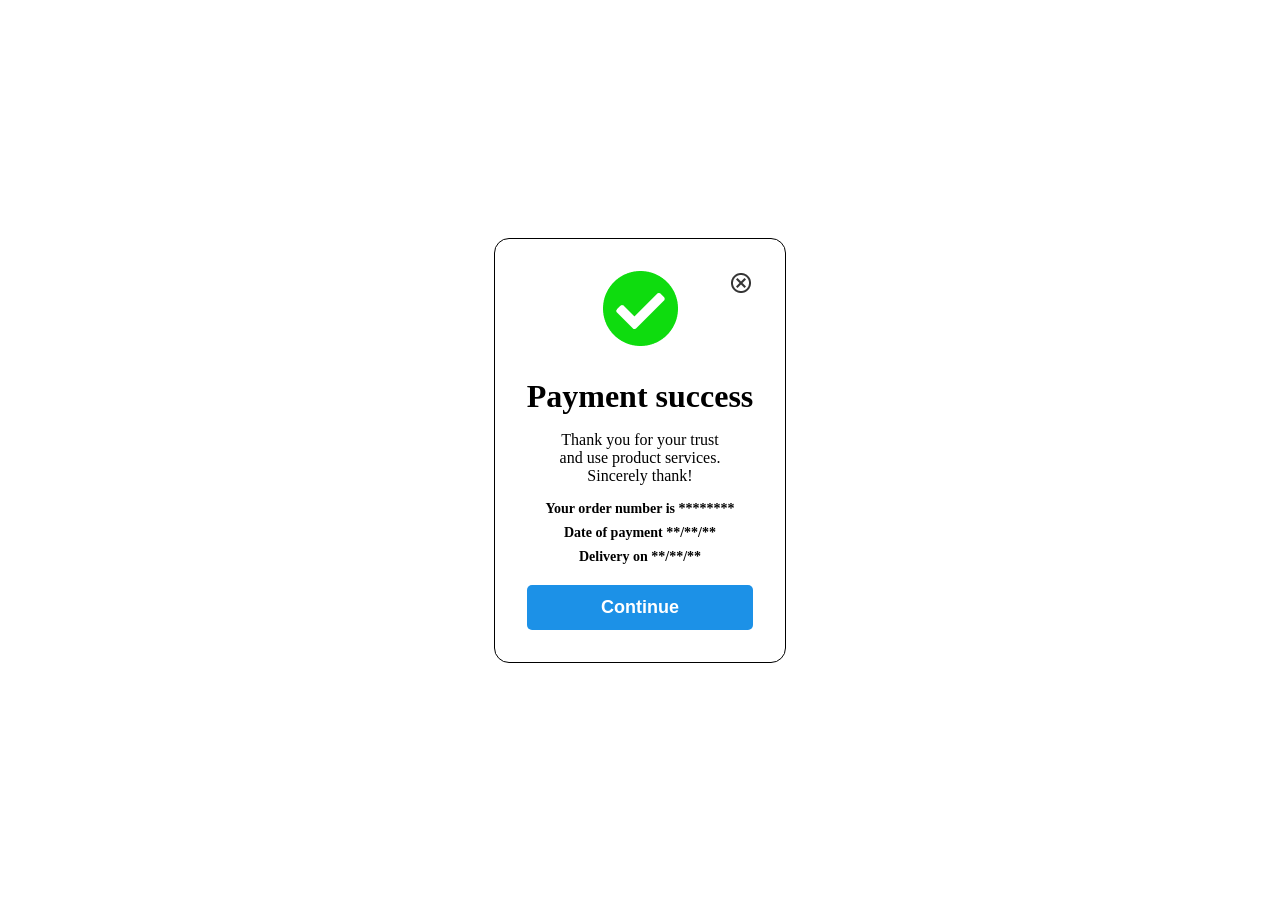
<file: payment-success.html>
<!DOCTYPE html>
<html>

<head>
    <meta charset="UTF-8">
    <meta name="viewport" content="width=device-width, initial-scale=1.0">
    <title>Payment success</title>
    <link rel="stylesheet" href="payment-success.css">
</head>
<body>
    <div class="payment-success">
        <div class="payment-success-content">
            <button class="x-btn"><img src="img/login-x.png" alt=""></button>
            <img src="img/blue-tick.png" alt="">
            <div class="payment-content-detail">
                <h1>Payment success</h1>
                <p>Thank you for your trust and use product services. Sincerely thank!</p>
                <div class="payment-info-detail">
                    <p>Your order number is ********</p>
                    <p>Date of payment **/**/**</p>
                    <p>Delivery on **/**/**</p>
                </div>
            </div>

            <button type="submit" class="continue-btn">Continue</button>
        </div>
    </div>
</body>

</html>
</file>
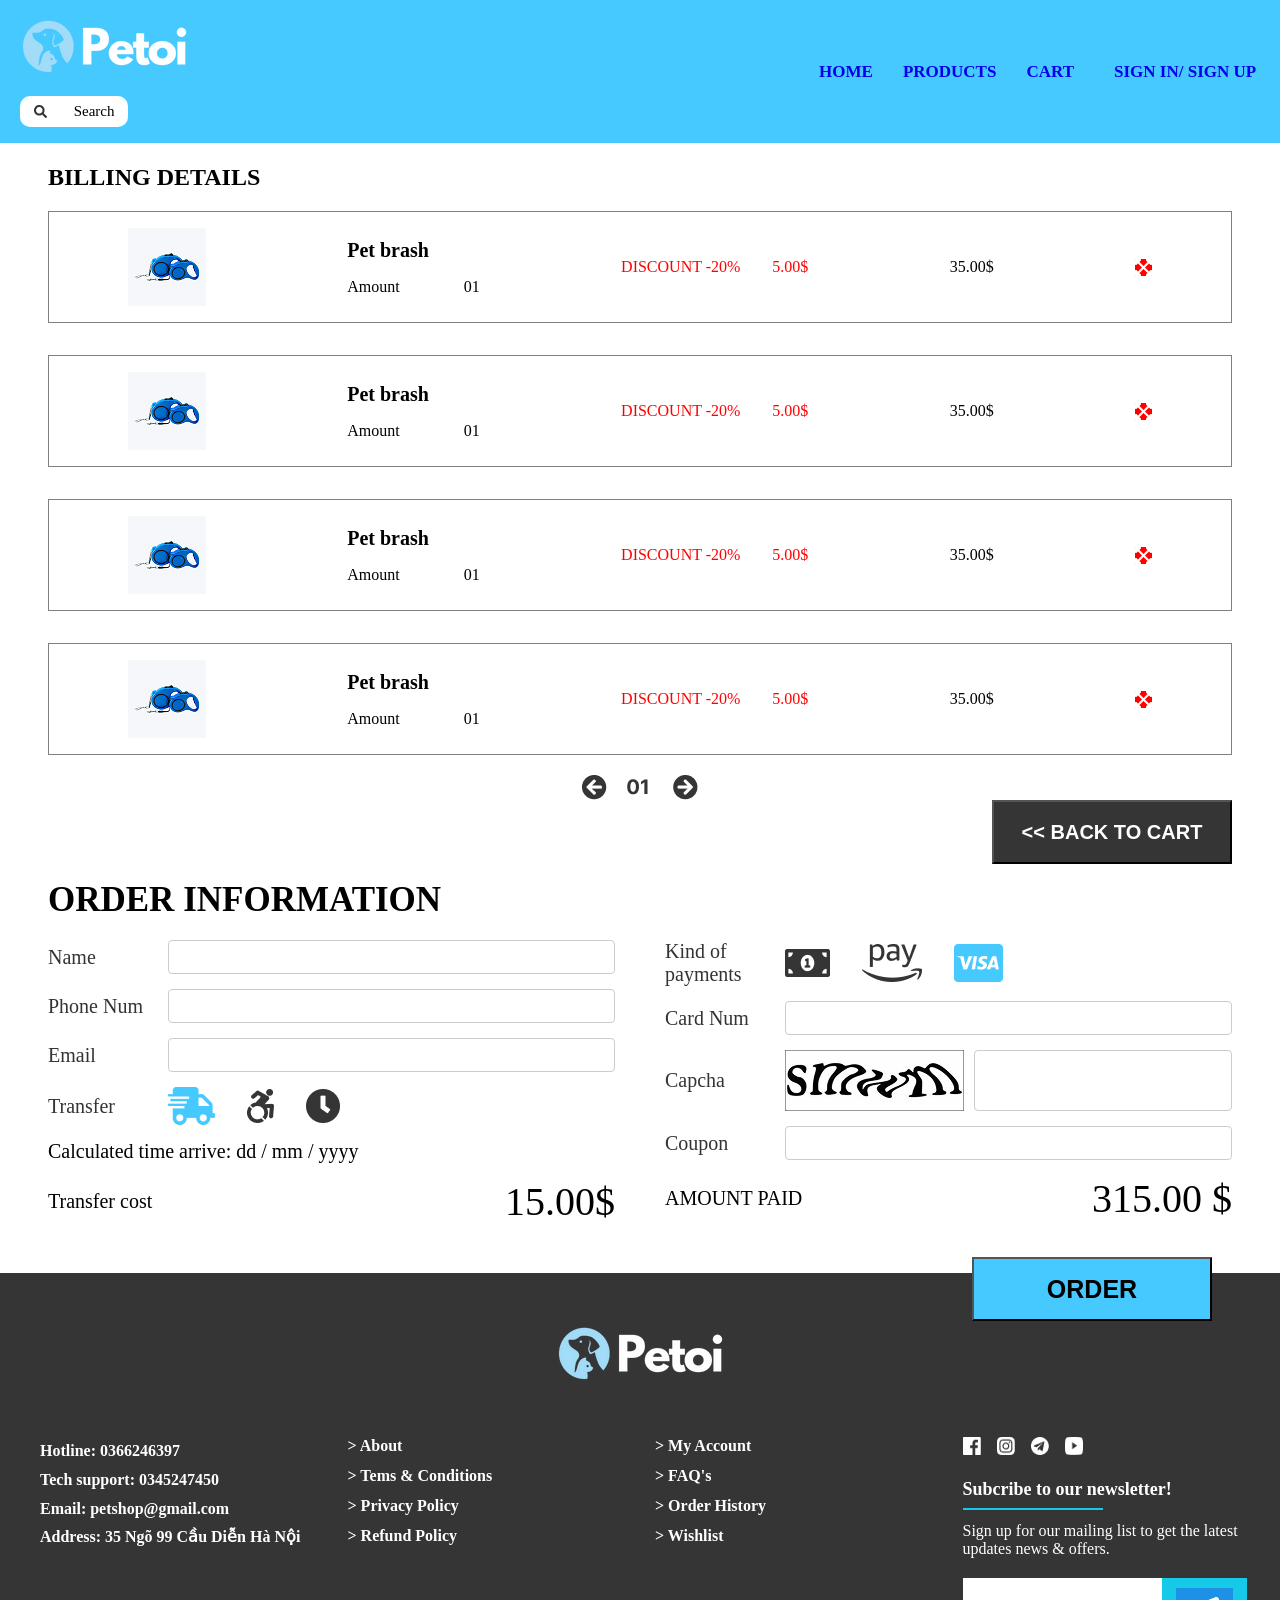
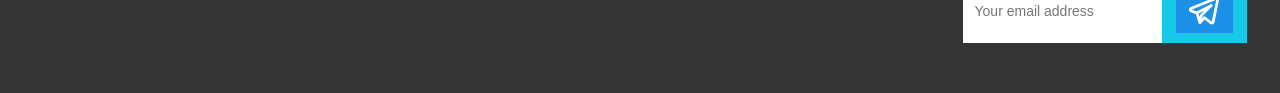
<file: payment.html>
<!DOCTYPE html>
<html>

<head>
    <meta charset="UTF-8">
    <meta name="viewport" content="width=device-width, initial-scale=1.0">
    <link rel="stylesheet" href="components/banner.css">
    <link rel="stylesheet" href="components/footer.css">
    <link rel="stylesheet" href="payment.css">
</head>

<body>
    <header>
        <div class="ava-menu">
            <div class="ava-menu-content">
                <div class="ava-menu-logo">
                    <div class="ava-menu-logo-img">
                        <img class="logo0" src="img/petoi.png" alt="">
                    </div>
                    <div class="ava-menu-logo-search">
                        <img src="img/search-icon.png" alt="">
                        <p>Search</p>
                    </div>
                </div>

                <div class="menu-toggle">
                    <img src="img/three.png" alt="">
                </div>

                <div class="ava-menu-menu">
                    <nav class="ava-menu-menu-nav1">
                        <ul>
                            <li><a href="home.html">HOME</a></li>
                            <li><a href="product-detail.html">PRODUCTS</a></li>
                            <li><a href="cart.html">CART</a></li>
                        </ul>
                    </nav>
                    <nav class="ava-menu-menu-nav2">
                        <ul>
                            <li><a href="sign-in.html">SIGN IN/ SIGN UP</a></li>
                        </ul>
                    </nav>
                </div>
            </div>
        </div>
    </header>

    <main>
        <section class="billing-details">
            <h1>BILLING DETAILS</h1>
            <div class="product-discount-list">
                <div class="product-discount-detail">
                    <img src="/img/headset.png" alt="">
                    <div class="product-discount-name">
                        <p class="pet-brash">Pet brash</p>
                        <div class="product-amount">
                            <p>Amount</p>
                            <p>01</p>
                        </div>
                    </div>
                    <div class="product-discount-info">
                        <p>DISCOUNT -20%</p>
                        <p>5.00$</p>
                    </div>
                    <div class="product-discount-price">
                        <p>35.00$</p>
                    </div>
                    <div class="x-img">
                        <img src="img/x.png" alt="">
                    </div>
                </div>

                <div class="product-discount-detail">
                    <img src="/img/headset.png" alt="">
                    <div class="product-discount-name">
                        <p class="pet-brash">Pet brash</p>
                        <div class="product-amount">
                            <p>Amount</p>
                            <p>01</p>
                        </div>
                    </div>
                    <div class="product-discount-info">
                        <p>DISCOUNT -20%</p>
                        <p>5.00$</p>
                    </div>
                    <div class="product-discount-price">
                        <p>35.00$</p>
                    </div>
                    <div class="x-img">
                        <img src="img/x.png" alt="">
                    </div>
                </div>

                <div class="product-discount-detail">
                    <img src="/img/headset.png" alt="">
                    <div class="product-discount-name">
                        <p class="pet-brash">Pet brash</p>
                        <div class="product-amount">
                            <p>Amount</p>
                            <p>01</p>
                        </div>
                    </div>
                    <div class="product-discount-info">
                        <p>DISCOUNT -20%</p>
                        <p>5.00$</p>
                    </div>
                    <div class="product-discount-price">
                        <p>35.00$</p>
                    </div>
                    <div class="x-img">
                        <img src="img/x.png" alt="">
                    </div>
                </div>

                <div class="product-discount-detail">
                    <img src="/img/headset.png" alt="">
                    <div class="product-discount-name">
                        <p class="pet-brash">Pet brash</p>
                        <div class="product-amount">
                            <p>Amount</p>
                            <p>01</p>
                        </div>
                    </div>
                    <div class="product-discount-info">
                        <p>DISCOUNT -20%</p>
                        <p>5.00$</p>
                    </div>
                    <div class="product-discount-price">
                        <p>35.00$</p>
                    </div>
                    <div class="x-img">
                        <img src="img/x.png" alt="">
                    </div>
                </div>

            </div>

            </div>
            <div class="up-down">
                <img src="img/Frame 68.png" alt="">
            </div>
            <div class="back-to-cart">
                <button>
                    << BACK TO CART</button>
            </div>
        </section>

        <section class="order-information">
            <h2>ORDER INFORMATION</h2>
            <div class="order-information-input">

                <div class="user-infor-general">
                    <div class="form-group">
                        <label for="name">Name</label>
                        <input type="text" id="name">
                    </div>
                    <div class="form-group">
                        <label for="tel">Phone Num</label>
                        <input type="tel" id="tel">
                    </div>
                    <div class="form-group">
                        <label for="email">Email</label>
                        <input type="email" id="email">
                    </div>
                    <div class="form-group transfer-row">
                        <label for="transfer">Transfer</label>
                        <div class="transfer-icon">
                            <img src="img/blue-bus.png" alt="">
                            <img src="img/hurry-up.png" alt="">
                            <img src="img/lately.png" alt="">
                        </div>
                    </div>
                    <div class="form-group">
                        <p>Calculated time arrive: dd / mm / yyyy </p>
                    </div>
                    <div class="cost-row">
                        <span>Transfer cost</span>
                        <span class="cost-amount">15.00$</span>
                    </div>
                </div>
                <div class="infor-payment-general">
                    <div class="form-group attach-icon">
                        <label for="payment">Kind of payments</label>
                        <div class="payment-icon">
                            <img src="img/dola.png" alt="">
                            <img src="img/alipay.png" alt="">
                            <img src="img/visa.png" alt="">
                        </div>
                    </div>
                    <div class="form-group">
                        <label for="card-num">Card Num</label>
                        <input type="number" id="card-num">
                    </div>
                    <div class="form-group">
                        <label for="capcha">Capcha</label>
                        <div class="capcha-image">
                            <img src="img/capcha.png" alt="">
                            <input type="text" id="capcha">
                        </div>
                    </div>
                    <div class="form-group">
                        <label for="coupon">Coupon</label>
                        <input type="text" id="coupon">
                    </div>
                    <div class="cost-row">
                        <span>AMOUNT PAID</span>
                        <span class="cost-amount">315.00 $</span>
                    </div>
                </div>
            </div>
            <div class="order-btn">
                <button>ORDER</button>
            </div>
        </section>

        <footer class="footer">
            <div class="footer-logo-container">
                <img src="img/logo1.png" alt="">
            </div>

            <div class="footer-main">

                <div class="footer-col footer-contact">
                    <p>Hotline: 0366246397</p>
                    <p>Tech support: 0345247450</p>
                    <p>Email: petshop@gmail.com</p>
                    <p>Address: 35 Ngõ 99 Cầu Diễn Hà Nội</p>
                </div>

                <div class="footer-col footer-links">
                    <ul>
                        <li><a href="#">&gt; About</a></li>
                        <li><a href="#">&gt; Tems & Conditions</a></li>
                        <li><a href="#">&gt; Privacy Policy</a></li>
                        <li><a href="#">&gt; Refund Policy</a></li>
                    </ul>
                </div>

                <div class="footer-col footer-links">
                    <ul>
                        <li><a href="#">&gt; My Account</a></li>
                        <li><a href="#">&gt; FAQ's</a></li>
                        <li><a href="#">&gt; Order History</a></li>
                        <li><a href="#">&gt; Wishlist</a></li>
                    </ul>
                </div>

                <div class="footer-col footer-newsletter">
                    <div class="footer-social">
                        <a href="#"><img src="img/icon_face.png" alt=""></a>
                        <a href="#"><img src="img/icon_ig.png" alt=""></a>
                        <a href="#"><img src="img/icon_tele.png" alt=""></a>
                        <a href="#"><img src="img/icon_youtube.png" alt=""></a>
                    </div>

                    <p class="newsletter-title">Subcribe to our newsletter!</p>
                    <div class="dong-ke"></div>
                    <p>Sign up for our mailing list to get the latest updates news & offers. </p>

                    <form action="" class="input-email-group">
                        <input type="email" class="input-email-frame" placeholder="Your email address">
                        <button type="submit" class="email-btn">
                            <img src="img/email.png" alt="">
                        </button>
                    </form>
                </div>
            </div>
        </footer>
    </main>
</body>

</html>
</file>
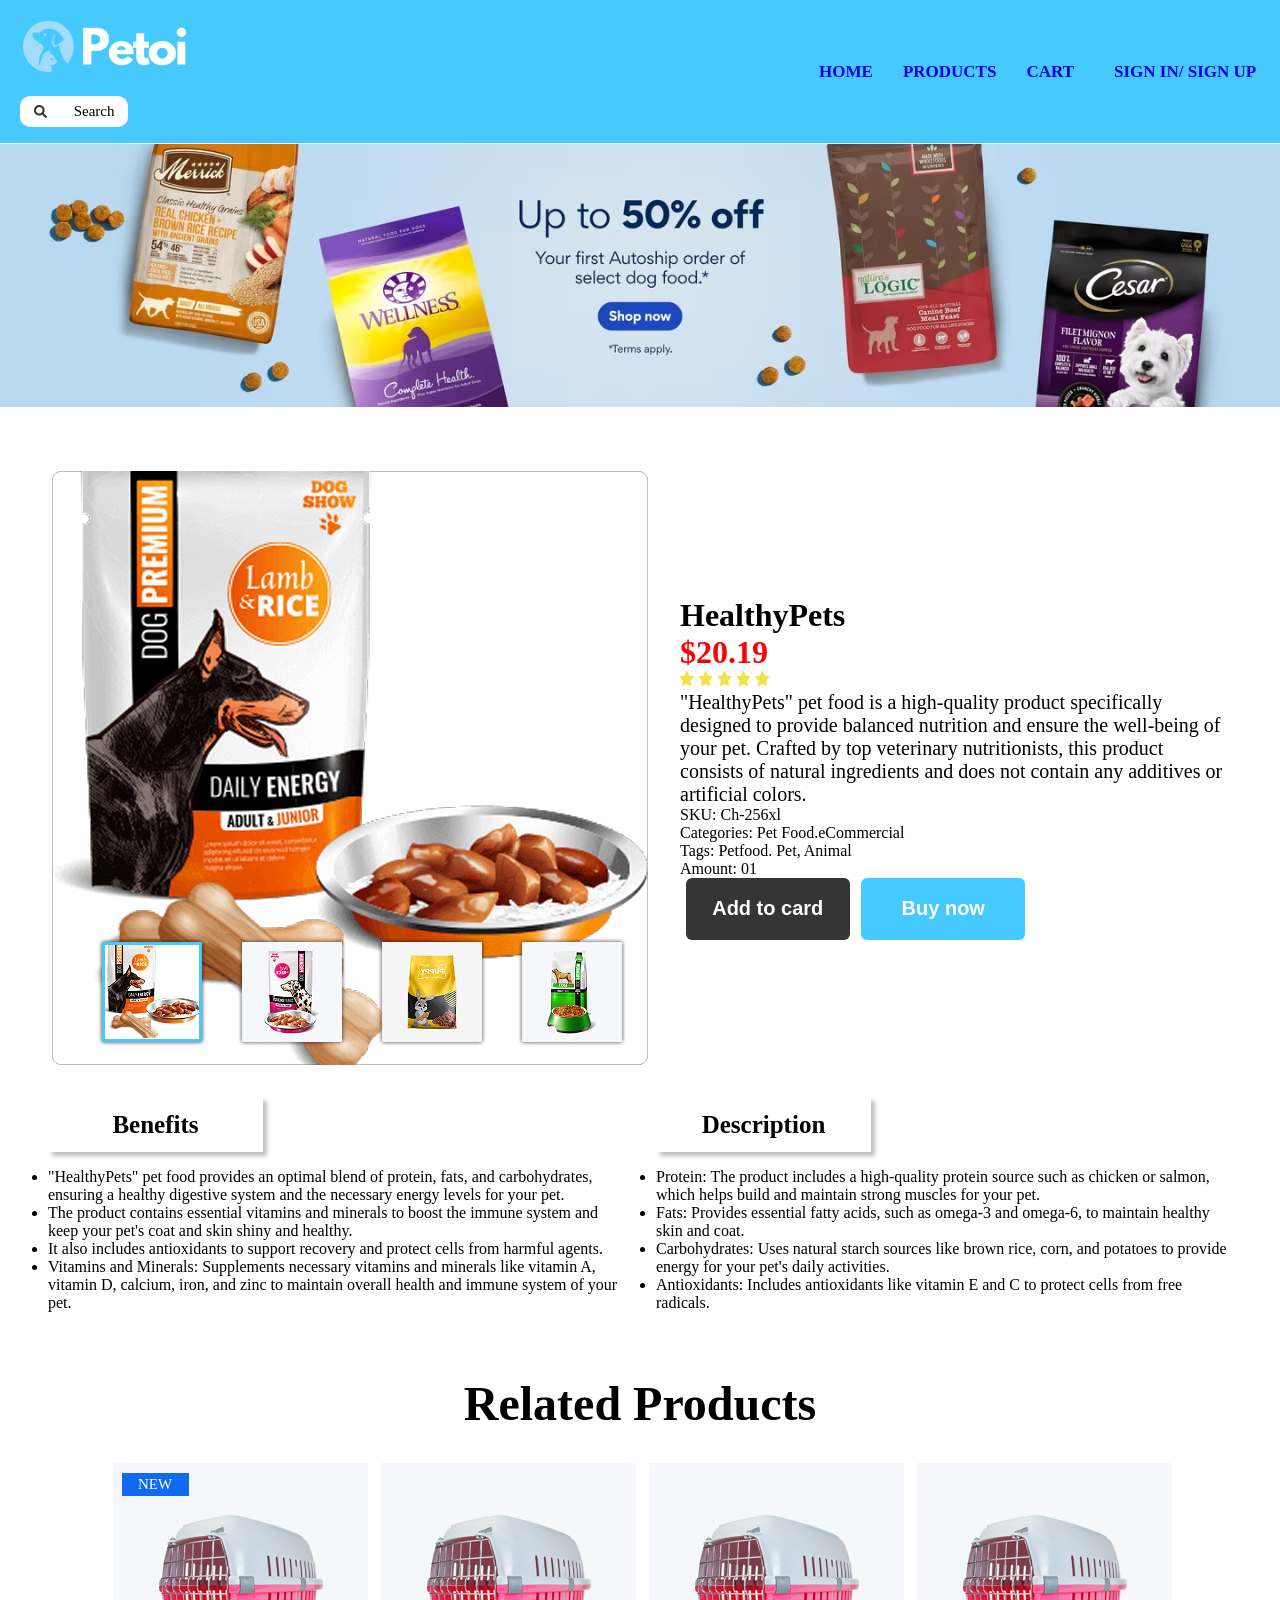
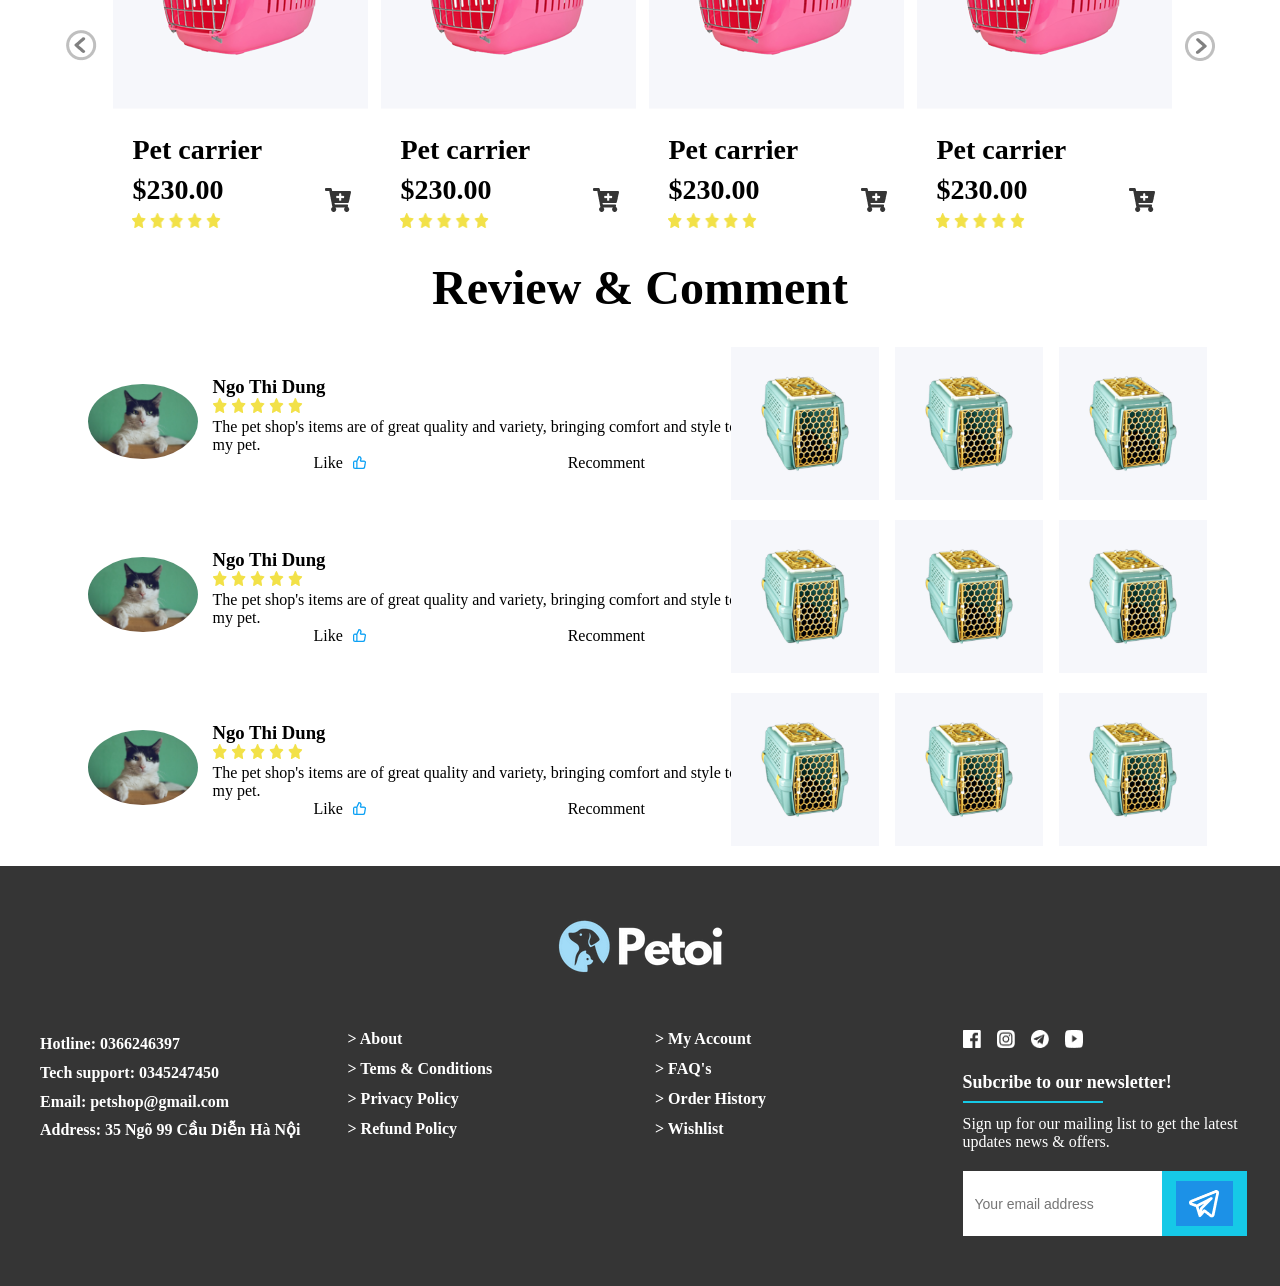
<file: product-detail.html>
<!DOCTYPE html>
<html>

<head lang="en">
    <meta charset="UTF-8">
    <meta name="viewport" content="width=device-width, initial-scale=1.0">
    <title>Product Details</title>
    <link rel="stylesheet" href="product-detail.css">
    <link rel="stylesheet" href="components/footer.css">
    <link rel="stylesheet" href="components/banner.css">
</head>

<body>
    <header>
        <div class="ava-menu">
            <div class="ava-menu-content">
                <div class="ava-menu-logo">
                    <div class="ava-menu-logo-img">
                        <img class="logo0" src="img/petoi.png" alt="">
                    </div>
                    <div class="ava-menu-logo-search">
                        <img src="img/search-icon.png" alt="">
                        <p>Search</p>
                    </div>
                </div>

                <div class="menu-toggle">
                    <img src="img/three.png" alt="">
                </div>

                <div class="ava-menu-menu">
                    <nav class="ava-menu-menu-nav1">
                        <ul>
                            <li><a href="home.html">HOME</a></li>
                            <li><a href="product-detail.html">PRODUCTS</a></li>
                            <li><a href="cart.html">CART</a></li>
                        </ul>
                    </nav>
                    <nav class="ava-menu-menu-nav2">
                        <ul>
                            <li><a href="login.html">SIGN IN/ SIGN UP</a></li>
                        </ul>
                    </nav>
                </div>
            </div>
        </div>
        <div class="brown-dog">
            <img src="img/head104.png" alt="">
        </div>
    </header>
    <main>
        <section class="description-product">
            <div class="image-healthy">
                <div class="dog-eat">
                    <img src="img/dogeat.png" alt="">
                </div>
                <div class="image-healthy-product">
                    <p class="healthy-pet">HealthyPets</p>
                    <p class="healthy-money">$20.19</p>
                    <img src="img/star.png" alt="">
                    <p class="healthy-long-text">"HealthyPets" pet food is a high-quality product specifically designed
                        to provide balanced nutrition and ensure the well-being of your pet. Crafted by top veterinary
                        nutritionists, this product consists of natural ingredients and does not contain any additives
                        or artificial colors.</p>
                    <p class="healthy-sku">SKU: Ch-256xl <br>
                        Categories: Pet Food.eCommercial <br>
                        Tags: Petfood. Pet, Animal</p>
                    <p>Amount: 01</p>
                    <div class="button-add-buy">
                        <button class="button-add-black">Add to card</button>
                        <button class="button-buy-blue">Buy now</button>
                    </div>
                </div>
            </div>
            <div class="benefits-description">
                <div class="benefits-detail">
                    <p class="benefits-title">Benefits</p>
                    <div class="benefits-details-text">
                        <ul>
                            <li>"HealthyPets" pet food provides an optimal blend of protein, fats, and carbohydrates,
                                ensuring a healthy digestive system and the necessary energy levels for your pet.</li>
                            <li>The product contains essential vitamins and minerals to boost the immune system and keep
                                your pet's coat and skin shiny and healthy.</li>
                            <li>It also includes antioxidants to support recovery and protect cells from harmful agents.
                            </li>
                            <li>Vitamins and Minerals: Supplements necessary vitamins and minerals like vitamin A,
                                vitamin D, calcium, iron, and zinc to maintain overall health and immune system of your
                                pet.</li>
                        </ul>
                    </div>
                </div>
                <div class="description-detail">
                    <p class="description-title">Description</p>
                    <div class="description-details-text">
                        <ul>
                            <li>Protein: The product includes a high-quality protein source such as chicken or salmon,
                                which helps build and maintain strong muscles for your pet.</li>
                            <li>Fats: Provides essential fatty acids, such as omega-3 and omega-6, to maintain healthy
                                skin and coat.</li>
                            <li>Carbohydrates: Uses natural starch sources like brown rice, corn, and potatoes to
                                provide energy for your pet's daily activities.
                            </li>
                            <li>Antioxidants: Includes antioxidants like vitamin E and C to protect cells from free
                                radicals.</li>
                        </ul>
                    </div>
                </div>
            </div>
        </section>

        <section class="related-products">
            <p>Related Products</p>
            <div class="related-products-list">
                <img src="img/Next.png" alt="">
                <div class="related-products-detail">
                    <div class="product-new">NEW</div>
                    <div class="product-img">
                        <img src="img/pink-bird.png" alt="">
                    </div>
                    <div class="product-info">
                        <p>Pet carrier</p>
                        <p>$230.00</p>
                        <img src="img/star.png" alt="">
                    </div>
                    <div class="product-cart">
                        <img class="cart-icon-product" src="img/Vector.png" alt="">
                    </div>
                </div>
                <div class="related-products-detail">
                    <div class="product-img">
                        <img src="img/pink-bird.png" alt="">
                    </div>
                    <div class="product-info">
                        <p>Pet carrier</p>
                        <p>$230.00</p>
                        <img src="img/star.png" alt="">
                    </div>
                    <div class="product-cart">
                        <img class="cart-icon-product" src="img/Vector.png" alt="">
                    </div>
                </div>
                <div class="related-products-detail product-hidden">
                    <div class="product-img">
                        <img src="img/pink-bird.png" alt="">
                    </div>
                    <div class="product-info">
                        <p>Pet carrier</p>
                        <p>$230.00</p>
                        <img src="img/star.png" alt="">
                    </div>
                    <div class="product-cart">
                        <img class="cart-icon-product" src="img/Vector.png" alt="">
                    </div>
                </div>
                <div class="related-products-detail product-hidden">
                    <div class="product-img">
                        <img src="img/pink-bird.png" alt="">
                    </div>
                    <div class="product-info">
                        <p>Pet carrier</p>
                        <p>$230.00</p>
                        <img src="img/star.png" alt="">
                    </div>
                    <div class="product-cart">
                        <img class="cart-icon-product" src="img/Vector.png" alt="">
                    </div>
                </div>
                <img src="img/Next (1).png" alt="">
            </div>
        </section>

        <section class="review-comment">
            <p>Review & Comment</p>
            <div class="comment-image-list">
                <div class="comment-image-detail">
                    <div class="customer-message">
                        <div class="customer-ava">
                            <img src="img/cat-ava.png" alt="">
                        </div>

                        <div class="message-detail">
                            <div class="customer-name">
                                <h3>Ngo Thi Dung</h3>
                                <img src="img/star.png" alt="">
                            </div>

                            <div class="message-frame">
                                <p>The pet shop's items are of great
                                    quality and variety, bringing comfort and style to my pet.
                                </p>
                            </div>

                            <div class="like-comment">
                                <div class="like-really">
                                    <p>Like</p>
                                    <img src="img/like-icon.png">
                                </div>
                                <div class="recomment-really">
                                    <p>Recomment</p>
                                </div>
                            </div>
                        </div>
                    </div>
                    <div class="image-list">
                        <img src="img/cmt.png" alt="">
                        <img src="img/cmt.png" alt="">
                        <img src="img/cmt.png" alt="">
                    </div>
                </div>
                <div class="comment-image-detail">
                    <div class="customer-message">
                        <div class="customer-ava">
                            <img src="img/cat-ava.png" alt="">
                        </div>

                        <div class="message-detail">
                            <div class="customer-name">
                                <h3>Ngo Thi Dung</h3>
                                <img src="img/star.png" alt="">
                            </div>

                            <div class="message-frame">
                                <p>The pet shop's items are of great
                                    quality and variety, bringing comfort and style to my pet.
                                </p>
                            </div>

                            <div class="like-comment">
                                <div class="like-really">
                                    <p>Like</p>
                                    <img src="img/like-icon.png">
                                </div>
                                <div class="recomment-really">
                                    <p>Recomment</p>
                                </div>
                            </div>
                        </div>
                    </div>
                    <div class="image-list">
                        <img src="img/cmt.png" alt="">
                        <img src="img/cmt.png" alt="">
                        <img src="img/cmt.png" alt="">
                    </div>
                </div>
                <div class="comment-image-detail">
                    <div class="customer-message">
                        <div class="customer-ava">
                            <img src="img/cat-ava.png" alt="">
                        </div>

                        <div class="message-detail">
                            <div class="customer-name">
                                <h3>Ngo Thi Dung</h3>
                                <img src="img/star.png" alt="">
                            </div>

                            <div class="message-frame">
                                <p>The pet shop's items are of great
                                    quality and variety, bringing comfort and style to my pet.
                                </p>
                            </div>

                            <div class="like-comment">
                                <div class="like-really">
                                    <p>Like</p>
                                    <img src="img/like-icon.png">
                                </div>
                                <div class="recomment-really">
                                    <p>Recomment</p>
                                </div>
                            </div>
                        </div>
                    </div>
                    <div class="image-list">
                        <img src="img/cmt.png" alt="">
                        <img src="img/cmt.png" alt="">
                        <img src="img/cmt.png" alt="">
                    </div>
                </div>
            </div>

        </section>
    </main>

   <footer class="footer">
        <div class="footer-logo-container">
            <img src="img/logo1.png" alt="">
        </div>

        <div class="footer-main">

            <div class="footer-col footer-contact">
                <p>Hotline: 0366246397</p>
                <p>Tech support: 0345247450</p>
                <p>Email: petshop@gmail.com</p>
                <p>Address: 35 Ngõ 99 Cầu Diễn Hà Nội</p>
            </div>

            <div class="footer-col footer-links">
                <ul>
                    <li><a href="#">&gt; About</a></li>
                    <li><a href="#">&gt; Tems & Conditions</a></li>
                    <li><a href="#">&gt; Privacy Policy</a></li>
                    <li><a href="#">&gt; Refund Policy</a></li>
                </ul>
            </div>

            <div class="footer-col footer-links">
                <ul>
                    <li><a href="#">&gt; My Account</a></li>
                    <li><a href="#">&gt; FAQ's</a></li>
                    <li><a href="#">&gt; Order History</a></li>
                    <li><a href="#">&gt; Wishlist</a></li>
                </ul>
            </div>

            <div class="footer-col footer-newsletter">
                <div class="footer-social">
                    <a href="#"><img src="img/icon_face.png" alt=""></a>
                    <a href="#"><img src="img/icon_ig.png" alt=""></a>
                    <a href="#"><img src="img/icon_tele.png" alt=""></a>
                    <a href="#"><img src="img/icon_youtube.png" alt=""></a>
                </div>

                <p class="newsletter-title">Subcribe to our newsletter!</p>
                <div class="dong-ke"></div>
                <p>Sign up for our mailing list to get the latest updates news & offers. </p>

                <form action="" class="input-email-group">
                    <input type="email" class="input-email-frame" placeholder="Your email address">
                    <button type="submit" class="email-btn">
                        <img src="img/email.png" alt="">
                    </button>
                </form>
            </div>
        </div>
    </footer>
</body>

</html>
</file>
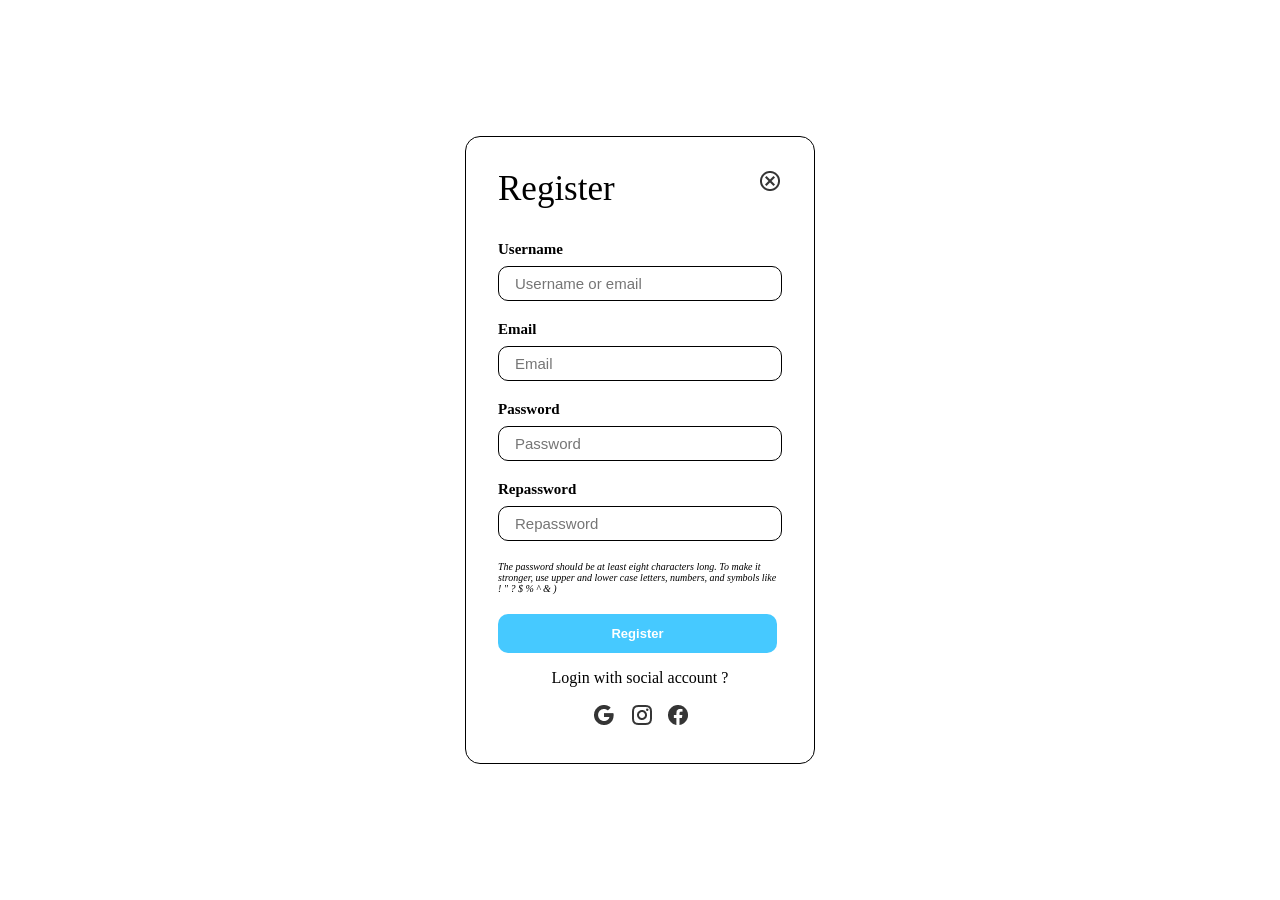
<file: register.html>
<!DOCTYPE html>
<html>

<head>
    <meta charset="UTF-8">
    <meta name="viewport" content="width=device-width initial-scale=1.0">
    <title>Register</title>
    <link rel="stylesheet" href="register.css">
</head>

<body>
    <div class="register">
        <div class="register-content">
            <h1>Register</h1>
            <button class="x-btn"><img src="img/login-x.png" alt=""></button>
            <form action="" class="register-form">
                <div class="form-group">
                    <label for="username">Username</label>
                    <input type="text" id="username" placeholder="Username or email">
                </div>

                <div class="form-group">
                    <label for="email">Email</label>
                    <input type="email" id="email" placeholder="Email">
                </div>

                <div class="form-group">
                    <label for="password">Password</label>
                    <input type="password" id="password" placeholder="Password">
                </div>

                <div class="form-group">
                    <label for="repassword">Repassword</label>
                    <input type="password" placeholder="Repassword">
                </div>

                <p><em>The password should be at least eight characters long. To make it stronger, use upper and lower case letters, numbers, and symbols like ! " ? $ % ^ & )</em></p>

                <button type="submit" class="register-btn">Register</button>
            
            </form>

            <div class="social-login">
                <p>Login with social account ?</p>
                <div class="social-list">
                    <a href="#" class="social-icon">
                        <img src="img/gg-icon.png" alt="">
                    </a>
                    <a href="#" class="social-icon">
                        <img src="img/ig-icon.png" alt="">
                    </a>
                    <a href="#" class="social-icon">
                        <img src="img/f-icon.png" alt="">
                    </a>
                </div>
            </div>
        </div>
    </div>
</body>

</html>
</file>
<file: main.css>
* {
    margin: 0;
    padding: 0;
    box-sizing: border-box;
}

body {
    display: flex;
    flex-direction: column;
    align-items: center;
    width: 100%;
}

.content {
    width: 100%;
    display: flex;
    flex-direction: column;
    align-items: center;
}

.container-home {
    background-color: #A3DCF9;
    position: relative;
    width: 100%;
    height: auto;
    min-height: 947px;
}

.frame-sky {
    position: absolute;
    bottom: 0px;
    z-index: 0;
    width: 100%;
    height: auto;
}

.frame-sky img {
    max-width: 100%;
    height: auto;
    display: block;
    object-fit: cover;
}

.ava-menu {
    width: 100%;
    height: auto;
    display: flex;
    justify-content: center;
    align-items: center;
    position: absolute;
    z-index: 1;
}

.ava-menu-content {
    width: 100%;
    height: 97px;
    display: flex;
    flex-direction: row;
    justify-content: space-between;
    align-items: center;
    position: relative;
    right: 10px;
}

.ava-menu-logo {
    width: 187px;
    height: 97px;
    display: flex;
    flex-direction: column;
    justify-content: space-between;
    margin: 4rem;
}

.ava-menu-logo-img {
    width: 187px;
    height: 56px;
    border-radius: 10px;
    display: flex;
    flex-direction: row;
    position: relative;
}

.logo0 {
    position: absolute;
    left: 0px;
}

.logo1 {
    position: absolute;
    left: 0px;
}

.ava-menu-logo-search {
    background-color: white;
    border-radius: 10px;
    width: 108px;
    height: 31px;
    display: flex;
    flex-direction: row;
    justify-content: space-evenly;
    align-items: center;
}

.ava-menu-menu {
    width: 100%;
    max-width: 500px;
    height: 24px;
    display: flex;
    flex-direction: row;
    justify-content: space-between;
    align-items: center;
    margin-right: 2rem;
    text-decoration: none;
}

.ava-menu-menu ul{
    display: flex;
    flex-direction: row;
    justify-content: space-around;
    align-items: center;
    list-style-type: none;
    padding: 0;
    margin: 0;
}

.ava-menu-menu li {
    font-size: 17px;
    font-weight: 700;
}

.ava-menu-menu a  {
    text-decoration: none;
}

.ava-menu-menu-nav1 {
    width: 100%;
    max-width: 264px;
    height: auto;
}

.ava-menu-menu-nav2 {
    width: 100%;
    max-width: 146px;
    height: 21px;
}

.main-frame {
    width: 100%;
    height: auto;
}

.foot-dog {
    position: absolute;
    z-index: 1;
    bottom: 0;
    left: 0;
    width: auto;
    max-width: 316px;
    height: auto;

}

.foot-dog img {
    max-width: 100%;
    height: auto;
    display: block;
    object-fit: contain;
}

.great-info {
    position: absolute;
    z-index: 2;
    top: 7rem;
    left: 8rem;
    width: 30vw;
    max-width: 600px;
    height: auto;
    max-height: 350px;

}

.great-info h1 {
    font-size: 5rem;
    max-width: 583px;
    height: auto;
}

.great-info p {
    font-family: 'Roboto';
    font-size: 1.75rem;
    font-weight: 400;
}

.great-info-welcome {
    width: 100%;
    max-width: 204px;
    height: auto;
}

.great-info-welcome p {
    font-size: 1.75rem;
    font-weight: 400;
    font-family: 'Roboto';
}

.shop-now {
    background-color: rgb(52, 40, 215);
    max-width: 185px;
    height: 56px;
    display: flex;
    align-items: center;
    justify-content: center;
    border-radius: 20px;
    margin: 2rem;
}

.shop-now button {
    background: none;
    width: 6rem;
    height: 1.75rem;
    font-size: 17px;
    font-weight: 400;
    color: white;
    border: none;
}


.dog-img {
    width: 50vw;
    height: auto;
    position: absolute;
    z-index: 1;
    top: 10rem;
    right: 5rem;
    display: flex;
    flex-direction: row;
    align-items: center;
    justify-content: center;
}

.bowl-dog {
    position: absolute;
    width: 100%;
    max-width: 297px;
    height: auto;
}

.bowl-dog img {
    max-width: 100%;
    height: auto;
    display: block;
    object-fit: fill;
}

.dog-ava {
    width: 100%;
    max-width: 442px;
    height: auto;
}


.dog-ava img {
    width: 100%;
    max-width: 416px;
    height: auto;
    position: absolute;
    object-fit: fill;
}

.dog-mess {
    width: 100%;
    max-width: 300px;
    height: auto;
}

.dog-mess img {
    max-width: 100%;
    height: auto;
    object-fit: fill;
}

.image-illusion {
    width: 100%;
    margin-top: 20px;
    display: flex;
    flex-direction: row;
    justify-content: center;
    align-items: center;
    gap: 1rem;
}

.image-illusion img {
    width: 30%;
    height: auto;
    object-fit: cover;

}

.shop-categories {
    width: 100%;
    display: flex;
    flex-direction: column;
    justify-content: center;
    align-items: center;
    gap: 2rem;
    padding-top: 2rem;
}

.shop-categories-frame {
    display: flex;
    flex-direction: row;
    align-items: center;
    justify-content: center;
    gap: 1rem;
}

.shop-categories-list {
    width: 100%;
    height: auto;
    display: flex;
    flex-direction: row;
    align-items: center;
    justify-content: center;
    flex-wrap: nowrap;
    gap: 1rem;
    margin: 0;
    overflow: hidden;
}

.prev-next {
    width: 30px;
    height: 30px;
    
}

.shop-categories-product {
    width: 200px;
    height: 229px;
    display: flex;
    flex-direction: column;
    justify-content: space-around;
    align-items: center;
    border: 1px solid black;
}

.shop-categories-product img {
    width: auto;
    max-width: 180px;
    height: auto;
}

.best-sellers {
    display: flex;
    flex-direction: column;
    justify-content: center;
    align-items: center;
    width: 100%;
    height: auto;
    padding-top: 2rem;
    gap: 2rem;
}

.best-sellers-list {
    width: 100%;
    height: auto;
    max-width: 1100px;
    display: grid;
    justify-content: center;
    align-items: center;
    margin: 0 auto;
    grid-template-columns: repeat(auto-fit, minmax(250px, 1fr));
    gap: 1rem;
}

.best-seller-products {
    width: 100%;
    max-width: 252px;
    height: auto;
    display: flex;
    flex-direction: column;
    justify-content: space-between;
    position: relative;
    align-items: center;
    border: 1px solid black;
    padding: 1rem;
}

.best-seller-products img {
    width: 100%;
    height: auto;

}

.best-seller-products-price {
    width: 100%;
    height: auto;
    display: flex;
    flex-direction: column;
    justify-content: center;
    align-items: flex-end;

}

.best-seller-price-info {
    font-size: 20px;
    gap: 8px;
}

.best-seller-product-name {
    font-weight: 700;
}

.best-seller-products-price img {
    width: 89px;
    height: 15px;
}

.best-seller-price-info img {
    width: 89px;
    height: 15px;
} 

.logo-cart-shop {
    position: absolute;
    right: 1rem;
}


.logo-cart-shop img {
    width: 28px;
    height: 26px;
    position: absolute;
    right: 0px;

}

.best-seller-price-info {
    display: flex;
    flex-direction: column;
    align-items: flex-start;
    justify-content: flex-start;
    width: 100%;
    height: auto;

}

.save-off {
    width: 100%;
    display: flex;
    flex-direction: row;
    justify-content: center;
    gap: 2rem;
    margin: 3rem auto; 
}

.save-off img {
    max-width: 45%;
    height: auto;
    display: block;
    object-fit: cover;
}

.new-of-us {
    width: 100%;
    height: auto;
    display: flex;
    flex-direction: column;
    align-items: center;
    margin-top: 1rem;
    gap: 1rem;
}

.new-of-us-list {
    width: 100%;
    height: auto;
    display: flex;
    flex-direction: row;
    align-items: center;
    justify-content: center;
    gap: 1rem;
    flex-wrap: wrap;
}

.new-of-us-product {
    width: 252px;
    height: 365px;
    position: relative;
}

.new-of-us-ava {
    width: 100%;
    height: auto;
}

.new-of-us-info {
    width: 100%;
    max-width: 254px;
    height: auto;
    display: flex;
    flex-direction: column;
}

.new-of-us-info p {
    font-weight: 700;
    margin: 8px;
}

.new-of-us-price {
    display: flex;
    flex-direction: row;
    align-items: center;
    gap: 10px;
    margin: 0px;
    height: 1.75rem;
    margin: 0;
    padding: 0;
}

.star {
    width: 89px;
    height: 15px;
    padding: 0px;
}

.new-of-us-cart {
    width: 100%;
    max-width: 28px;
    height: auto;
    position: absolute;
    bottom: 20px;
    right: 16px;
}

.new-of-us-cart img{
    width: 100%;
    height: auto;
    object-fit: contain;
}

.pet-store img{
    width: 100%;
    height: auto;
    margin-top: 69px;
}

.premium-products {
    width: 100%;
    height: auto;
    display: flex;
    flex-direction: row;
    justify-content: center;
    align-items: center;
    gap: 10px;
    margin-top: 167px;
    margin-bottom: 47px;

}

.map {
    display: flex;
    flex-direction: column;
    align-items: center;
    justify-content: center;
}

.map img {
    width: 100%;
    height: auto;
}

@media screen and (max-width: 1100px) {
    .product-hidden {
        display: none;
    }
}
</file>
<file: components/footer.css>
.footer {
    width: 100%;
    background-color: #353535;
    color: white;
    padding: 50px 40px;
    margin-top: 20px;
    box-sizing: border-box;
}

.footer-logo-container {
    text-align: center;
    margin-bottom: 50px;
}

.footer-logo-container img {
    max-width: 220px;
    height: auto;
}

.footer-main {
    max-width: 1250px;
    margin: 0 auto;
    display: flex;
    justify-content: space-between;
    align-items: flex-start;
    flex-wrap: wrap;
    gap: 30px;
}

.footer-col {
    flex: 1;
    min-width: 220px;
}

.footer-contact p {
    font-size: 16px;
    font-weight: 700;
    line-height: 1.8;
    margin: 0;
}

.footer-links ul {
    list-style: none;
    padding: 0;
    margin: 0;
}

.footer-links li {
    margin-bottom: 12px;
}

.footer-links a {
    color: white;
    text-decoration: none;
    font-size: 16px;
    font-weight: 700;
    transition: color 0.2s;
}

.footer-social {
    display: flex;
    gap: 16px;
    margin-bottom: 20px;
}

.footer-social img {
    width: 18px;
    height: 18px;
}

.newsletter-title {
    font-size: 18px;
    font-weight: 700;
    margin: 0 0 8px 0;
}

.dong-ke {
    width: 140px;
    height: 2px;
    background-color: #16C9E7;
    margin-bottom: 12px;
}

.newsletter-desc {
    font-size: 14px;
    color: #dfdfdf;
    line-height: 1.4;
    margin: 0 0 15px 0;;
    max-width: 260px;
}

.input-email-group {
    display: flex;
    flex-direction: row;
    margin-top: 20px;
}

.input-email-frame {
    flex: 1;
    background: #ffffff;
    border: none;
    outline: none;
    padding: 10px 12px;
    font-size: 14px;
    color: #333;
}

.email-btn {
    background-color: #16C9E7;
    border: none;
    padding: 10px 14px;
    cursor: pointer;
    display: flex;
    align-items: center;
    justify-content: center;
}

@media screen and (max-width: 900px){
    .footer-links {
        display: none;
    }
}
</file>
<file: cart.css>
* {
    margin: 0;
    padding: 0;
    box-sizing: border-box;
}

html, body {
    max-width: 100%;
    overflow-x: hidden;
}

main {
    padding-top: 8rem;
}

.cart-information {
    width: 100%;
    height: auto;
    display: flex;
    flex-direction: column;
    align-items: center;
    justify-content: center;
    gap: 10px;
    padding: 2rem;
    position: relative;
}

.h1-cart {
    display: none;
}

.cart-number {
    display: flex;
    flex-direction: row;
    align-items: center;
    justify-content: space-around;
    width: 83px;
    height: 44px;
    border: 1px solid black;
    border-radius: 10px;
    position: absolute;
    right: 1rem;
    top: 2rem;
}

.cart-information h1 {
    position: absolute;
    top: 2rem;
    left: 2rem;
}

.product-list {
    display: flex;
    flex-direction: column;
    margin: 2rem;
    width: 100%;
    box-sizing: border-box;
    padding: 0 1rem;
}

.product-detail {
    display: flex;
    flex-direction: row;
    align-items: center;
    justify-content: space-between;
    border: 1px solid black;
    border-radius: 15px;
    margin-top: 1rem;
    margin-left: auto;
    margin-right: auto;
    width: 100%;
    box-sizing: border-box;
    padding: 1rem;
}

.product-detail-ava {
    width: 100%;
    max-width: 71px;
    height: auto;
}

.product-detail-ava img{
    max-width: 100%;
    height: auto;
    display: block;
    object-fit: fill;
}

.product-detail img{
    width: 10rem;
    height: auto;
    margin-right: 6.5rem;
}

.product-info {
    display: flex;
    flex-direction: column;
    gap: 1rem;
    margin-right: 7rem;
}

.product-name {
    font-size: 25px;
    font-weight: 700;
}

.product-kind {
    font-size: 20px;
}

.product-amount {
    font-size: 1.25rem;
    display: flex;
    flex-direction: column;
    gap: 1rem;
}

.increase-decrease {
    display: flex;
    flex-direction: row;
    gap: 1rem;
    width: 100%;
}

.decrease-button {
    background-color: black;
    width: 24px;
    height: 23px;
    display: flex;
    align-items: center;
    border-radius: 4px;
}

.decrease-button img {
    max-width: 100%;
    height: auto;
    display: block;
}

.increase-button {
    background-color: black;
    width: 24px;
    height: 23px;
    display: flex;
    align-items: center;
    border-radius: 4px;
}

.increase-button img {
    max-width: 100%;
    height: auto;
    display: block;
}

.amount-number {
    font-size: 25px;
    font-weight: 700;
}

.product-price {
    display: flex;
    flex-direction: column;
    font-size: 20px;
    gap: 1rem;
}

.discount-5 {
    font-size: 22px;
    color: red;
    margin-bottom: 0.5rem;
}

.price-number {
    display: flex;
    flex-direction: row;
}

.check-delete {
    display: flex;
    flex-direction: row;
    justify-content: flex-start;
    align-items: center;
    gap: 1rem;
}

.check-delete button {
    width: 55px;
    height: 34px;
    padding-right: 0px;
    border: none;
}

.check-delete img {
    max-width: 100%;
    height: auto;
    display: block;
}

.tick-btn {
    display: none;
    width: 12px;
}

.tick-btn button {
    width: 100%;
}

.tick-btn img {
    width: 100%;
    height: auto;
}

.up-and-down {
    display: flex;
    flex-direction: row;
    gap: 1rem;
    align-items: center;
}

.up-and-down p{
    font-size: 20px;
    font-weight: 700;
}

.choosen-total {
    width: 100%;
    height: auto;
    min-height: 227px;
    background-color: #808080;
    display: flex;
    align-items: center;
    justify-content: center;
}

.choosen-total-detail {
    width: 100%;
    height: auto;
    padding: 3rem;
    display: flex;
    flex-direction: row;
    align-items: flex-end;
    justify-content: space-between;
    gap: 8rem;
}

.choosen-total-amount {
    display: flex;
    flex-direction: column;
    gap: 1.25rem;
}

.choosen-text {
    font-size: 25px;
    font-weight: 400;
}

.total-text {
    font-size: 35px;
    font-weight: 700;
}

.remove-pay {
    display: flex;
    flex-direction: row;
    gap: 2rem;
}

.remove-icon {
    display: flex;
    flex-direction: row;
    align-items: center;
    justify-content: space-around;
    background-color: #353535;
    color: white;
    width: 11rem;
    height: 3.375rem;
}

.pay-icon {
    display: flex;
    flex-direction: row;
    align-items: center;
    justify-content: space-around;
    background: #46C9FF;
    width: 11rem;
    height: 3.375rem;
}

.mobile-checkout {
    display: none;
    position: fixed;
    bottom: 0;
    left: 0;
    width: 100%;
}

.mobile-checkout-frame {
    display: flex;
    flex-direction: row;
    justify-content: space-between;
    align-items: center;
    width: 100%;
    height: auto;
    max-height: 68px;
    background-color: #46C9FF;
}

.total-price {
    display: flex;
    flex-direction: column;
    padding-left: 1rem;
}

.total-price-total {
    font-size: 20px;
    font-weight: 700;
}

.total-price-price {
    font-size: 25px;
    font-weight: 800;
}

.dele-payment-hand {
    display: flex;
    flex-direction: row;
    align-items: center;
    gap: 0px;
}

.dele-payment-hand button {
    width: 102px;
    height: 67px;
}

.dele-payment-hand img {
    width: 100%;
    height: 100%;
    object-fit: cover;
    padding: 0;
}

@media screen and (min-width: 768px) and (max-width: 1024px) {
    .product-amount {
        display: flex;
        flex-direction: row;
    }
    .product-price {
        display: flex;
        flex-direction: row;
    }
    .check-delete {
        display: flex;
        flex-direction: column;
    }
}

@media screen and (max-width: 767px) {
    .h1-cart {
        display: block;
    }
    .h1-cart-information {
        display: none;
    }

    .product-name{
        font-size: 13px;
    }

    .product-detail-ava {
        box-sizing: border;
        width: 71px;
        height: 65px;
        object-fit: contain;
        margin: 0px;
    }

    .product-info {
        display: flex;
        flex-direction: row;
        align-items: center;
    }

    .product-kind{
        font-size: 9px;
    }

    .product-amount {
        width: 45px;
        height: auto;
    }

    .product-amount-title {
        display: none;
    }

    .product-price-detail {
        display: flex;
        flex-direction: row;
        align-items: center; 
    }

    .discount-5 {
        font-size: 10px;
    }

    .price-number {
        font-size: 13px;
        font-weight: 800;
    }

    .discount-number {
        display: none;
    }

    .price-number-mobile {
        display: none;
    }

    .mobile-checkout {
        display: block;
    }
    .choosen-total {
        display: none;
    }
    .check-delete {
        display: none;
    }
    .tick-btn {
        display: block;
    }
    .footer {
        display: none;
    }
}
</file>
<file: components/banner.css>
/* Xóa bỏ margin và padding mặc định của toàn bộ trang */
* {
    margin: 0;
    padding: 0;
    box-sizing: border-box;
}



.ava-menu {
    display: flex;
    align-items: center;
    justify-content: center;
    width: 100%;
    height: auto;
    background-color: #46C9FF;
    padding: 1rem 0;
    position: fixed;
    top: 0px;
    left: 0px;
    z-index: 1;
}

.ava-menu-content {
    display: flex;
    flex-direction: row;
    width: 100%;
    justify-content: space-between;
    align-items: center;
    padding: 0 20px;
    gap: 1rem;
}

.ava-menu-logo {
    width: 100%;
    max-width: 1230px;
    height: auto;
    display: flex;
    flex-direction: column;
    gap: 1rem;
}

.ava-menu-logo-img {
    width: 100%;
    max-width: 187px;
    height: auto;
}

.ava-menu-logo-search {
    display: flex;
    width: 108px;
    height: 31px;
    background-color: white;
    display: flex;
    flex-direction: row;
    align-items: center;
    justify-content: space-around;
    border-radius: 10px;
}

.ava-menu-logo-search p {
    font-size: 15px;
    font-weight: 400;
    font-style: regular;
}

.menu-toggle {
    display: none;
}

.ava-menu-menu {
    display: flex;
    align-items: center;
    gap: 40px;
    justify-content: space-between;
}

.ava-menu-menu-ava1 {
    display: flex;
    align-items: center;
    justify-content: center;
}

.ava-menu-menu-nav1 ul {
    display: flex;
    flex-direction: row;
    list-style-type: none;
    gap: 30px;
}

.ava-menu-menu-nav1 li {
    font-size: 17px;
    font-weight: 700;
    font-style: bold;
}

.ava-menu-menu a {
    text-decoration: none;
}

.ava-menu-menu-ava2 {
    display: flex;
    width: 146px;
    height: 21px;
}

.ava-menu-menu-nav2 ul {
    display: flex;
    flex-direction: row;
    list-style-type: none;
    gap: 30px;
    width: 146px;

}

.ava-menu-menu-nav2 li {
    font-size: 17px;
    font-weight: 700;
    font-style: bold;
}

@media (max-width: 850px) {
    .ava-menu-content {
        height: 111px;
    }
}

@media (max-width: 768px) {
    .menu-toggle {
        display: flex;
    }

    .ava-menu-menu {
        display: none;
    }
}
</file>
<file: home-test.css>
* {
    margin: 0;
    padding: 0;
    box-sizing: border-box;
}

header {
    width: 100%;
    height: auto;
    background-color: #A3DCF9;
}

.ava-menu {
}
</file>
<file: home.css>
* {
    margin: 0;
    padding: 0;
    box-sizing: border-box;
}

body {
    width: 100%;
    display: flex;
    flex-direction: column;
    align-items: center;
}

.container {
    width: 100%;
    display: flex;
    flex-direction: column;
    align-items: center;
}

.promote img {
    width: 100%;
    height: auto;
    display: block;
}

.main-content {
    width: 100%;
    display: flex;
    flex-direction: column;
    align-items: center;
    justify-content: center;
}

.promote {
    width: 100%;
    height: auto;
    padding-top: 8rem;
}

.promote img {
    width: 100%;
    height: auto;
}

.main-product {
    width: 100%;
    max-width: 1200px;
    height: auto;
    display: flex;
    flex-direction: row;
    justify-content: center;
    align-items: flex-start;
    gap: 30px;
    margin-top: 20px;
}


.product-categories {
    width: 100%;
    max-width: 224px;
    min-height: 1183px;
    border: 1px solid black;
    display: flex;
    flex-direction: column;
    align-items: center;
    justify-content: flex-start;
    padding: 20px;
}

.category-group {
    padding: 15px 0;
    width: 155px;
    height: auto;
}

.divider-heading{
    width: 100%;
    height: 2px;
    background-color: black;
    margin: 0;
    padding: 0;
}

.category-list {
    list-style: none;
    padding-left: 0;
    display: flex;
    flex-direction: column;
    gap: 8px;
    margin-bottom: 5px;
}

.category-list li {
    font-size: 20px;
}

.divider {
    width: 100%;
    height: 1px;
    background-color: black;
    margin-bottom: ;
}

.heading {
    height: 70px;
    width: 100%;
    padding: 0;
}

.category-heading {
    font-size: 25px;
    font-weight: 700;
    margin-bottom: 10px;
}

.product-title {
    font-size: 30px;
    font-weight: 800;
}

.product-categories {
    width: 30%;
}

.product-categories-food{
    border-bottom: 1px solid black;
    padding: 10px;
    display: flex;
    flex-direction: column;
    justify-content: center;
    align-items: center;
}

.product-categories-toys{
    border-bottom: 1px solid black;
    padding: 10px;
    display: flex;
    flex-direction: column;
    justify-content: center;
    align-items: center;
}

.product-categories-stuff {
    border-bottom: 1px solid black;
    padding: 10px;
    display: flex;
    flex-direction: column;
    justify-content: center;
    align-items: center;
}

.product-categories-other {
    padding: 10px;
    display: flex;
    flex-direction: column;
    justify-content: center;
    align-items: center;

}

.product-list-frame {
    width: 70%;
    display: flex;
    flex-direction: column;
    align-items: center;
    justify-content: center;
    gap: 2rem;
}

.product-list {
    width: 100%;
    height: auto;
    display: grid;
    grid-template-columns: repeat(auto-fit, minmax(260px, 1fr));
    gap: 1rem;
    justify-content: center;
}

.related-products-detail {
    width: 100%;
    max-width: 260px;
    box-shadow: 0 0 10px 0 #80808080;
}

.product-detail {
    width: 100%;
    max-width: 252px;
    height: auto;
    border: 1px solid black;
    position: relative;
}

.pink-circle {
    width: 100%;
    height: auto;
    position: absolute;
}

.len-xuong {
    display: flex;
    justify-content: center;
    align-items: center;
    gap: 1rem;
}

.best-price {
    margin-top: 1.25rem;
    display: flex;
    flex-direction: column;
}

.best-price p {
    font-size: 30px;
    font-weight: 700;
    margin: 1.25rem;
}

.best-price-list {
    display: flex;
    flex-direction: row;
    flex-wrap: wrap;
    justify-content: center;
    gap: 1.25rem;
}

.new-item {
    margin-top: 20px;
    display: flex;
    flex-direction: column;
    gap: 20px;
}

.new-item p{
    font-size: 30px;
    font-weight: 700;
}

.new-item-list {
    display: flex;
    flex-direction: row;
    flex-wrap: wrap;
    justify-content: center;
    gap: 20px;
}

.top-sale {
    width: 100%;
    margin-top: 20px;
    display: flex;
    flex-direction: column;
    justify-content: center;
    align-items: center;
    margin: 20px;
}

.top-sale p {
    font-size: 30px;
    font-weight: 700;
    align-self: flex-start;
}

.top-sale-list {
    width: 100%;
    display: grid;
    grid-template-columns: repeat(4, 1fr);
    gap: 1rem;
    justify-content: center;
    align-items: center;
    margin-top: 20px;
    padding: 1rem;
}



.more-button {
    margin: 20px;
    width: 150px;
    height: 59px;
    display: flex;
    align-items: center;
    justify-content: center;
}

.more-button button {
    width: 150px;
    height: 59px;
    border-radius: 39px;
    border: none;
}

@media screen and (max-width: 900px) {
    
}
</file>
<file: components/product.css>
.related-products-detail {
    width: 252px;
    height: 365px;
    position: relative;
}

.related-products {
    display: flex;
    flex-direction: column;
    align-items: center;
}

.related-products p {
    font-size: 38px;
    font-weight: 700;
}

.related-products-list {
    display: flex;
    flex-direction: row;
    width: 1188px;
    height: 165px;
}

.related-products-list {
    width: 1188px;
    height: 365px;
    display: flex;
    flex-direction: row; 
    justify-content: space-between;
    align-items: center;
    position: relative;
}

.product-info {
    width: 254px;
    height: 73.92px;
    position: absolute;
    left: 19px;
    bottom: 21.08px;
    display: flex;
    flex-direction: column;
    gap: 6px;
}

.cart-icon-product {
    position: absolute;
    left: 212px;
    bottom: 16px;
    
}

.product-info p {
    font-size: 20px;
    width: 254px;
    height: 23px;
    margin: 1px ;
}


.product-info img {
    width: 89px;
    height: 15px;
}
</file>
<file: login.css>
* {
    margin: 0;
    padding: 0;
    box-sizing: border-box;
}

.login {
    width: 100vw;
    height: 100vh;
    display: flex;
    align-items: center;
    justify-content: center;
    position: absolute;
    top: 15px;
    right: 45px;
}

.login-content {
    width: 370px;
    height: auto;
    border: 1px solid black;
    border-radius: 10px;
    position: relative;
    padding: 1rem;
}

.login-content h1 {
    font-size: 35px;
    font-weight: 400;
    color: #222;
    margin-bottom: 30px;
}

.x-btn {
    position: absolute;
    top: 15px;
    right: 17px;
    border: none;
}

.login-form {
    display: flex;
    flex-direction: column;
    gap: 20px;
}

.form-group {
    display: flex;
    flex-direction: column;
    gap: 8px;
}

.form-group label {
    font-size: 15px;
    font-weight: 600;
    color: #333;
}

.form-group input {
    width: 100%;
    height: 48px;
    padding: 0px 16px;
    font-size: 15px;
    border: 1px solid black;
    border-radius: 10px;
    outline: none;
}

.remember-lost {
    display: flex;
    align-items: center;
    justify-content: space-between;
    font-size: 13px;
}

.remember-me {
    display: flex;
    align-items: center;
}

.remember-me input {
    width: 16px;
    height: 16px;
}

.forgot-password {
    color: #555;
    text-decoration: none;
    font-weight: 500;
}

.submit-btn {
    width: 100%;
    height: 50px;
    background-color: #46C9FF;
    color: white;
    font-size: 13px;
    font-weight: 700;
    border: none;
    border-radius: 10px;
    margin-top: 10px;
}

.social-login {
    text-align: center;
    margin-top: 25px;
}

.social-login p {
    font-size: 13px;
    font-weight: 700;
}

.social-icon {
    display: flex;
    justify-content: center;
    gap: 20px;
    margin-top: 4px;
}

.signup-prompt {
    display: flex;
    justify-content: space-between;
    margin-top: 18px;
    font-size: 13px;
}

.signup-link {
    font-weight: 700;
    text-decoration: none;
    color: #FF0000;
    margin-bottom: 30px;
}
</file>
<file: nhap.css>
* {
    margin: 0;
    padding: 0;
    box-sizing: border-box;
}

body {
    width: 100vw;
    height: 100vh;
    display: flex;
    align-items: center;
    justify-content: center;
}

.custom-form {
    width: 50%;
    height: auto;
    display: flex;
    flex-direction: column;
    align-items: flex-start;
    justify-content: center;
    gap: 1rem;
    border: 1px solid black;
    padding: 1rem;
    border-radius: 16px;
}

.form-group {
    width: 100%;
    display: flex;
    flex-direction: column;
    gap: 1rem;
}

.form-group label {
    font-size: 25px;
    font-weight: 600;
}

.form-group input, select, textarea {
    font-size: 15px;
    padding: 8px;
    border-radius: 6px;
    border: 1px solid black;
}

.btn-submit {
    align-self: center;
    border-radius: 8px;
    padding: 1rem;
    font-size: 20px;
    font-width: 600;
    border: none;
    background-color: blue;
    color: white;
}
</file>
<file: nhap1710.css>
* {
    padding: 0;
    margin: 0;
    box-sizing: border-box;
}

body {
    width: 100vw;
    height: 100vh;
    height: auto;
    display: flex;
    flex-direction: column;
    align-items: center;
    justify-content: center;
    gap: 5rem;
    padding: 5rem;
}

h3 {
    font-size: 30px;
    text-align: center;
}

table {
    width: 100%;
    height: auto;
    border: 1px solid black;
    text-align: center;
}

caption {
    font-size: 1.2rem;
    font-weight: bold;
    margin-bottom: 20px;
    text-align: center;
    color: #333;
}

th, td {
    border: 1px solid #ddd;
    padding: 12px;
}

th {
    background-color: #f4f4f4;
    color: #333;
}

thead th {
    position: sticky;
    top: 0;
    background-color: #f4f4f4;
    z-index: 1;
}

.table-stt {
    width: 5%;
}

.table-voca {
    width: 45%;
}

.table-meaning {
    width: 45%;
}

dl {
    display: grid;
    grid-template-columns: 1fr 1fr;
    gap: 1rem;
}

@media screen and (max-width: 768px) {
    table {
        display: block;
        overflow-x: auto;
        white-space: nowrap;
    }

    caption {
        flex-wrap: nowrap;
    }
}
</file>
<file: payment-success.css>
* {
    margin: 0;
    padding: 0;
    box-sizing: border-box;
}

body {
    width: 100vw;
    height: 100vh;
    display: flex;
    align-items: center;
    justify-content: center;
}

.payment-success {
    display: flex;
    align-items: center;
    justify-content: center;
    border: 1px solid black;
    border-radius: 15px;
}

.payment-success-content {
    width: 100%;
    height: auto;
    display: flex;
    flex-direction: column;
    align-items: center;
    justify-content: center;
    position: relative;
    margin: 2rem;
}

.x-btn {
    border: none;
    background-color: white;
    position: absolute;
    top: 0;
    right: 0px;
}

.payment-success-content img {
    margin-bottom: 2rem;
}

.payment-content-detail {
    display: flex;
    flex-direction: column;
    align-items: center;
    justify-content: center;
    gap: 1rem;
}

.payment-content-detail > p {
    max-width: 170px;
    height: auto;
    text-align: center;
}

.payment-info-detail {
    display: flex;
    flex-direction: column;
    align-items: center;
    justify-content: center;
    gap: 8px;
    font-size: 14px;
    font-weight: 600;
    margin-bottom: 20px;
}

.continue-btn {
    width: 100%;
    max-width: 227px;
    height: 45px;
    background-color: #1C91E7;
    color: white;
    font-size: 18px;
    font-weight: 600;
    border: none;
    border-radius: 5px;
}
</file>
<file: payment.css>
* {
    margin: 0px;
    padding: 0px;
    box-sizing: border-box;
}

body {
    display: flex;
    flex-direction: column;
    align-items: center;
    width: 100%;
    height: auto;
}

header {
    background-color: blue;
    width: 100%;
    height: 100px;
}

main {
    padding-top: 3rem;
}

.billing-details {
    display: flex;
    flex-direction: column;
    gap: 1.25rem;
    margin-left: 3rem;
    margin-right: 3rem;
    margin-top: 1rem;
    position: relative;
}

.product-discount-list {
    display: flex;
    flex-direction: column;
    justify-content: space-around;
    width: 100%;
    height: auto;
    gap: 2rem;
}

.product-discount-detail {
    display: flex;
    flex-direction: row;
    align-items: center;
    justify-content: space-around;
    gap: 1rem;
    border: 1px solid #808080;
    padding: 1rem;
}

.product-discount-name {
    display: flex;
    flex-direction: column;
    justify-content: space-between;
    gap: 1rem;
}

.product-amount {
    display: flex;
    flex-direction: row; 
    justify-content: space-around;
    gap: 4rem;
}

.product-discount-info {
    display: flex;
    flex-direction: row;
    gap: 2rem;
    color: red;
}

.pet-brash {
    font-size: 20px;
    font-weight: 700;
}

.x-img {
    display: flex;
    background-color: red;
}

.up-down {
    display: flex;
    flex-direction: column;
    align-items: center;
}

.up-down img {
    max-width: 100%;
    height: auto;
    display: block;
}

.back-to-cart {
    position: absolute;
    right: 0px;
    bottom: -4rem;
}

.back-to-cart button {
    width: 15rem;
    height: 4rem;
    background-color: #353535;
    color: white;
    font-size: 20px;
    font-weight: 700;
}

.order-information {
    margin: 3rem;
    gap: 2rem;
}

.order-information h2 {
    font-size: 35px;
    margin-top: 5rem;
    margin-bottom: 20px;
}

.order-information-input {
    display: grid;
    grid-template-columns: 1fr 1fr;
    gap: 50px;
}

.form-group {
    display: flex;
    align-items: center;
    margin-bottom: 15px;
    font-size: 20px;
}

.form-group label {
    width: 120px;
    font-size: 20px;
    color: #333;
}

.form-group input {
    flex: 1; 
    border: 1px solid #ccc;
    border-radius: 4px;
    padding: 8px 12px;
    outline: none;
    font-size: 14px;
}
.payment-icon, 
.transfer-icon {
    display: flex;
    align-items: center;
    justify-content: space-around;
    gap: 2rem;
}

.capcha-image {
    display: flex;
    flex: 1; 
    gap: 10px;
}

.capcha-image input {
    flex: 1;
}

.cost-row {
    display: flex;
    flex-direction: row;
    justify-content: space-between;
    align-items: center;
    margin-top: 15px;
    font-size: 20px;
}

.cost-amount {
    font-size: 40px;
}

.order-btn {
    width: 100%;
    position: relative;
    margin-top: 2rem;
}

.order-btn button {
    position: absolute;
    right: 1.25rem;
    background-color: #46C9FF;
    width: 15rem;
    height: 4rem;
    font-size: 25px;
    font-weight: 700;
}
</file>
<file: product-detail.css>
* {
    margin: 0;
    padding: 0;
    box-sizing: border-box;
}

body {
    display: flex;
    flex-direction: column;
    align-items: center;
    width: 100%;
    overflow-x: hidden;
}

header {
    width: 100%;
}

main {
    width: 100%;
    display: flex;
    flex-direction: column;
    align-items: center;
}


.brown-dog {
    width: 100%;
    height: auto;
    margin-top: 9rem;
}

.brown-dog img {
    width: 100%;
    height: auto;
    display: block;
        object-fit: fill;

}

.description-product {
    display: flex;
    flex-direction: column;
    margin: 1rem;
    width: 100%;
    height: auto;
    padding: 3rem;

}

.image-healthy {
    display: flex;
    flex-direction: row;
    align-items: center;
    justify-content: center;
    gap: 2rem;
    width: 100%;
    height: auto;
    padding-bottom: 2rem;
}

.dog-eat {
    margin: 0;
    padding: 0;
    display: flex;
    align-items: center;
    justify-content: center;
}

.dog-eat img {
    max-width: 100%;
    height: auto;
    display: block;
}

.image-healthy-product {
    margin: 0;
    padding: 0;
}

.button-add-buy {
    width: 351px;
    height: 62px;
    display: flex;
    flex-direction: row;
    justify-content: space-around;
}

.button-add-black {
    width: 164px;
    height: 62px;
    display: flex;
    align-items: center;
    justify-content: center;
    font-size: 20px;
    font-weight: 700;
    font-style: bold;
    background-color: #353535;
    color: white;
    border: none;
    border-radius: 6px;
}

.button-buy-blue {
    width: 164px;
    height: 62px;
    display: flex;
    align-items: center;
    justify-content: center;
    font-size: 20px;
    font-weight: 700;
    font-style: bold;
    background-color: #46C9FF;
    color: white;
    border: none;
    border-radius: 6px;
}

.healthy-pet {
    font-size: 32px;
    font-weight: 700;
}

.healthy-long-text {
    width: 100%;
    max-width: 548px;
    height: auto;
    font-weight: 300;
    font-style: light;
    font-size: 20px;
}

.heathy-sku {
    font-weight: 400;
    font-size: 20px;
    font-style: Regular;
}

.healthy-money {
    font-size: 32px;
    font-weight: 700;
    font-style: bold;
    color: #FF0000;
}

.benefits-description {
    display: flex;
    flex-direction: row;
    align-items: center;
    justify-content: center;
    gap: 2rem;
}

.benefits-title,
.description-title {
    width: 215px;
    height: 55px;
    display: flex;
    align-items: center;
    justify-content: center;
    font-size: 25px;
    font-weight: 700;
    font-size: bold;
    box-shadow: 4px 4px 4px 0px #00000040;
    margin-bottom: 1rem;
}

.benefits-detail,
.description-detail {
    width: 100%;
    max-width: 596px;
    height: auto;
}

.related-products {
    display: flex;
    flex-direction: column;
    align-items: center;
    justify-content: center;
    gap: 2rem;
    margin-bottom: 2rem;
}

.related-products p {
    font-size: 3rem;
    font-weight: 700;
}

.related-products-list {
    display: flex;
    flex-direction: row;
    width: 100%;
    max-width: 1188px;
    height: auto;
}

.related-products-list {
    width: 100%;
    max-width: 1188px;
    height: auto;
    display: flex;
    flex-direction: row;
    justify-content: center;
    gap: 1rem;
    align-items: center;
    position: relative;
}

.related-products-detail {
    width: 252px;
    height: 365px;
    position: relative;
    z-index: 0;
}

.product-new {
    width: 67px;
    height: 23px;
    background-color: #116BF2;
    color: white;
    font-weight: 500;
    font-size: 15px;
    display: flex;
    align-items: center;
    justify-content: center;
    position: absolute;
    top: 10px;
    left: 9px;
}

.product-info {
    width: 254px;
    height: 73.92px;
    position: absolute;
    left: 19px;
    bottom: 21.08px;
    display: flex;
    flex-direction: column;
    gap: 6px;
}

.cart-icon-product {
    position: absolute;
    left: 212px;
    bottom: 16px;

}

.product-info p {
    font-size: 1.75rem;
    width: 100%;
    height: auto;
    margin: 1px;
}


.product-info img {
    width: 89px;
    height: auto;
}

.review-comment {
    display: flex;
    flex-direction: column;
    align-items: center;
    gap: 2rem;
}

.review-comment>p {
    font-size: 3em;
    font-weight: 600;
}

.comment-image-list {
    display: flex;
    flex-direction: column;
    align-items: center;
    gap: 20px;
}

.comment-image-detail {
    width: 100%;
    max-width: 1105px;
    height: auto;
    display: flex;
    flex-direction: row;

}

.customer-message {
    display: flex;
    flex-direction: row;
    align-items: center;
    gap: 15px;
}

.customer-ava {
    width: 100%;
    max-width: 110px;
    height: auto;
    border-radius: 50%;
}

.customer-ava img {
    width: 100%;
    max-width: 110px;
    height: auto;
    border-radius: 50%;
    object-fit: contain;
}

.like-really {
    display: flex;
    flex-direction: row;
    gap: 10px;
    align-items: center;
}

.like-really img {
    width: 13px;
    height: 13px;
}

.like-comment {
    display: flex;
    flex-direction: row;
    justify-content: space-around;
}

.image-list {
    display: flex;
    flex-direction: row;
    justify-content: center;
    align-items: center;
    gap: 1rem;
}

.image-list img {
    width: 100%;
    max-width: 148px;
    height: auto;
}

@media (max-width: 900px) {
    .image-healthy {
        display: flex;
        flex-direction: column;
        align-items: center;
    }

    .benefits-description {
        display: flex;
        flex-direction: column;
        align-items: center;
    }

    .product-hidden {
        display: none;
    }

    .comment-image-detail {
        display: flex;
        flex-direction: column;
        gap: 1rem;
    }
    .image-list {
        align-self: flex-end;
    }
    .brown-dog {
        display: none;
    }
    .description-product {
        margin-top: 8rem;
    }
}
</file>
<file: register.css>
* {
    margin: 0; 
    padding: 0;
    box-sizing: border-box;
}

body {
    width: 100vw;
    height: 100vh;
    display: flex;
    flex-direction: column;
    align-items: center;
    justify-content: center;
}

.register {
    width: 350px;
    border: 1px solid black;
    border-radius: 15px;
    display: flex;
    align-items: center;
    justify-content: center;
    padding: 2rem;
}

.register-content {
    width: 100%;
    display: flex;
    flex-direction: column;
    position: relative;
}

.register-content h1{
    font-size: 35px;
    font-weight: 400;
}

.x-btn {
    position: absolute;
    top: 0; 
    right: 0;
    border: none;
    background-color: white;
}

.register-form {
    display: flex;
    flex-direction: column;
    margin-top: 2rem;
    gap: 20px;
}

.form-group {
    display: flex;
    flex-direction: column;
    gap: 8px;
}

.form-group label {
    font-size: 15px;
    font-weight: 600;
}

.form-group input {
    width: 100%;
    height: 35px;
    padding: 0px 16px;
    font-size: 15px;
    border: 1px solid black;
    border-radius: 10px;
    outline: none;
}

.register-form p {
    width: 100%;
    height: auto;
    font-size: 10px;
    font-weight: 449;
}

.register-btn {
    width: 100%;
    max-width: 279px;
    height: 39px;
    background-color: #46C9FF;
    color: white;
    font-size: 13px;
    font-weight: 700;
    border-radius: 10px;
    outline: none;
    border: none;
    margin-bottom: 1rem;
}

.social-login {
    display: flex;
    flex-direction: column;
    align-items: center;
    gap: 1rem;
    justify-content: center;
}

.social-list {
    display: flex;
    align-items: center;
    justify-content: center;
    gap: 1rem;
}
</file>
